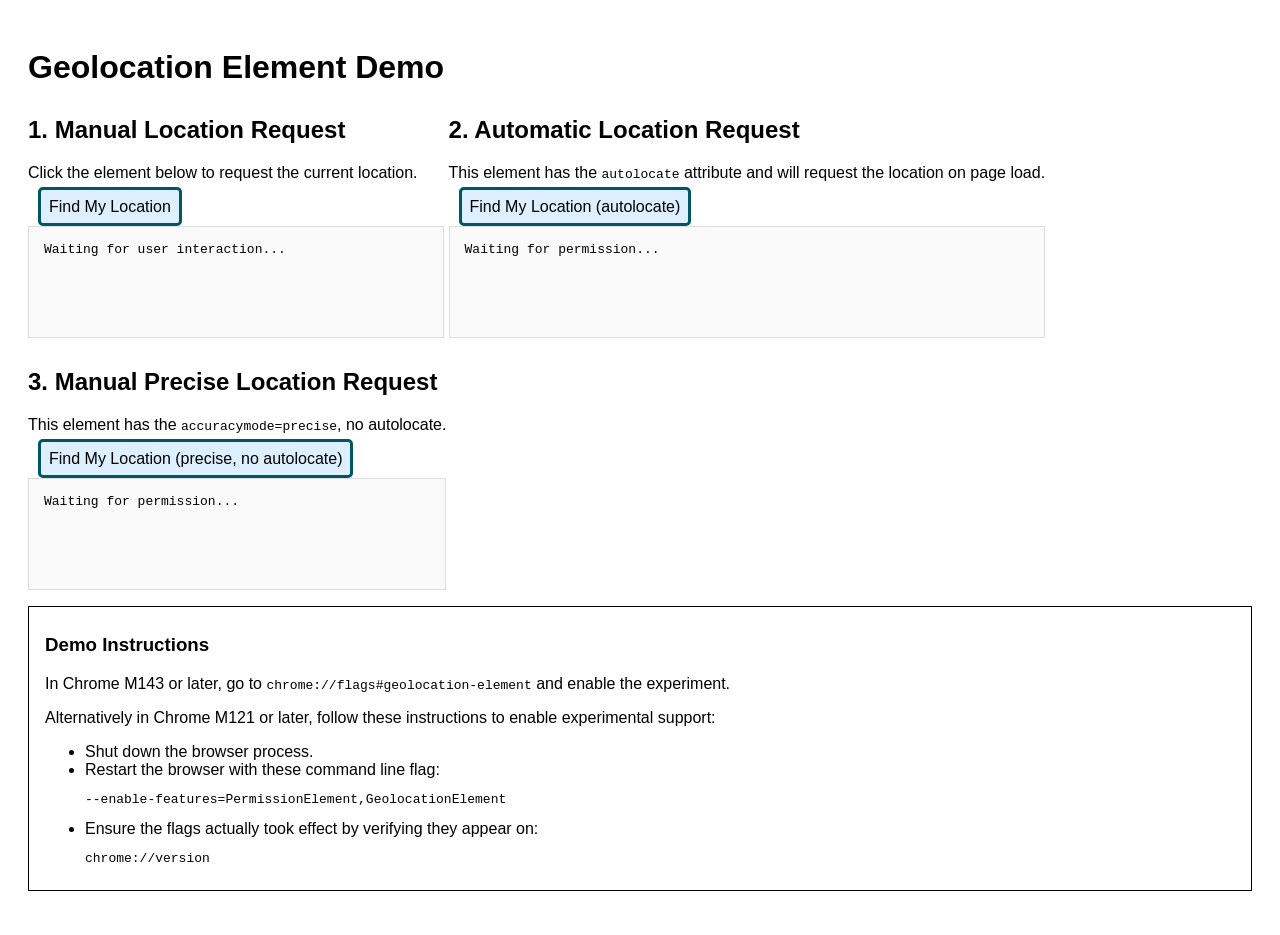
<file: geo2.html>
<!DOCTYPE html>
<html>
  <head>
    <meta charset="utf-8" />
    <meta name="viewport" content="width=device-width, initial-scale=0.8" />
    <title>Geolocation Elements (Separate Outputs)</title>
    <style>
      body { font-family: sans-serif; padding: 20px; }
      geolocation { 
        position: relative;
        background: #def0ff;
        border: solid #005763;
        border-radius: 5px;
        width: 400px;
        padding: 0.5em;
        margin: 10px 10px;
        z-index: 99999;
      }
      geolocation:hover { background-color: #e0e0e0; }
      h2 { margin-top: 30px; }
      .output {
        font-family: monospace;
        border: 1px solid #ddd;
        padding: 15px;
        margin-top: 10px;
        background-color: #fafafa;
        min-height: 80px;
        white-space: pre-wrap;
      }
      .demo-instructions {
        padding: .5rem 1rem;
        text-align: left;
        border: solid 1px;
        max-width: 80rem;
        align-self: center;
        margin: 1rem auto;
      }
      .permission-element-box {
        display: inline-block;
      }
    </style>
  </head>
  <body>
    <div class="before"></div>
    <div class="content">
      <span class="permission-element-box">
        <h1>Geolocation Element Demo</h1>
        <h2>1. Manual Location Request</h2>
        <p>Click the element below to request the current location.</p>
        <geolocation id="geo-manual" tabindex="0">
          Find My Location
        </geolocation>
        <div id="manual-output" class="output">Waiting for user interaction...</div>
      </span>
      <span class="permission-element-box">
        <h2>2. Automatic Location Request</h2>
        <p>
          This element has the <code>autolocate</code> attribute and will
          request the location on page load.
        </p>
        <geolocation id="geo-auto" autolocate tabindex="0">
          Find My Location (autolocate)
        </geolocation>
        <div id="auto-output" class="output">Waiting for permission...</div>
      </span>
      <span class="permission-element-box">
        <h2>3. Manual Precise Location Request</h2>
        <p>
          This element has the <code>accuracymode=precise</code>, no autolocate.
        </p>
        <geolocation id="geo-manual-precise" accuracymode="precise" tabindex="0">
          Find My Location (precise, no autolocate)
        </geolocation>
        <div id="manual-output-precise" class="output">Waiting for permission...</div>
      </span>
      <div class="demo-instructions">
        <h3>Demo Instructions</h3>
        <p>In Chrome M143 or later, go to <code>chrome://flags#geolocation-element</code> and enable the experiment.</p>
        <p>Alternatively in Chrome M121 or later, follow these instructions to enable experimental support:</p>
        <ul>
          <li>Shut down the browser process.</li>
          <li>
            Restart the browser with these command line flag:
            <pre>--enable-features=PermissionElement,GeolocationElement</pre>
          </li>
          <li>
            Ensure the flags actually took effect by verifying they appear on:
            <pre>chrome://version</pre>
          </li>
        </ul>
      </div>
    </div>

    <script>
      // Get references to the DOM elements
      const manualGeoElement = document.getElementById('geo-manual');
      const manualPreciseGeoElement = document.getElementById('geo-manual-precise');
      const autoGeoElement = document.getElementById('geo-auto');
      const manualOutputDiv = document.getElementById('manual-output');
      const autoOutputDiv = document.getElementById('auto-output');
      const manualPreciseOutputDiv = document.getElementById('manual-output-precise');

      /**
       * A helper function to create a formatted log string from a location event.
       * @param {Event} event - The 'onlocation' event object.
       * @returns {string} A formatted HTML string.
       */
      function createLogEntry(event) {
        const timestamp = new Date().toLocaleTimeString();
        let logEntry = `<strong>[${timestamp}]</strong>\n`;

        if (event.target.error) {
          logEntry += `  Error: ${event.target.error.message} (Code: ${event.target.error.code})\n`;
        } else if (event.target.position) {
          const coords = event.target.position.coords;
          logEntry += `  Latitude:  ${coords.latitude}\n`;
          logEntry += `  Longitude: ${coords.longitude}\n`;
          logEntry += `  Accuracy:  ${coords.accuracy} meters\n`;
        } else {
          logEntry += "  Event fired but no position or error data was found.\n";
        }
        return logEntry;
      }

      setTimeout(() => {
        // Assign a specific handler for the manual element
        manualGeoElement.onlocation = function(event) {
          manualOutputDiv.innerHTML = createLogEntry(event);
        };
    
        // Assign a specific handler for the automatic element
        autoGeoElement.onlocation = function(event) {
          autoOutputDiv.innerHTML = createLogEntry(event);
        };
        
        manualPreciseGeoElement.onlocation = function(event) {
          manualPreciseOutputDiv.innerHTML = createLogEntry(event);
        };
      }, "13000");
    </script>
  </body>
</html>
</file>
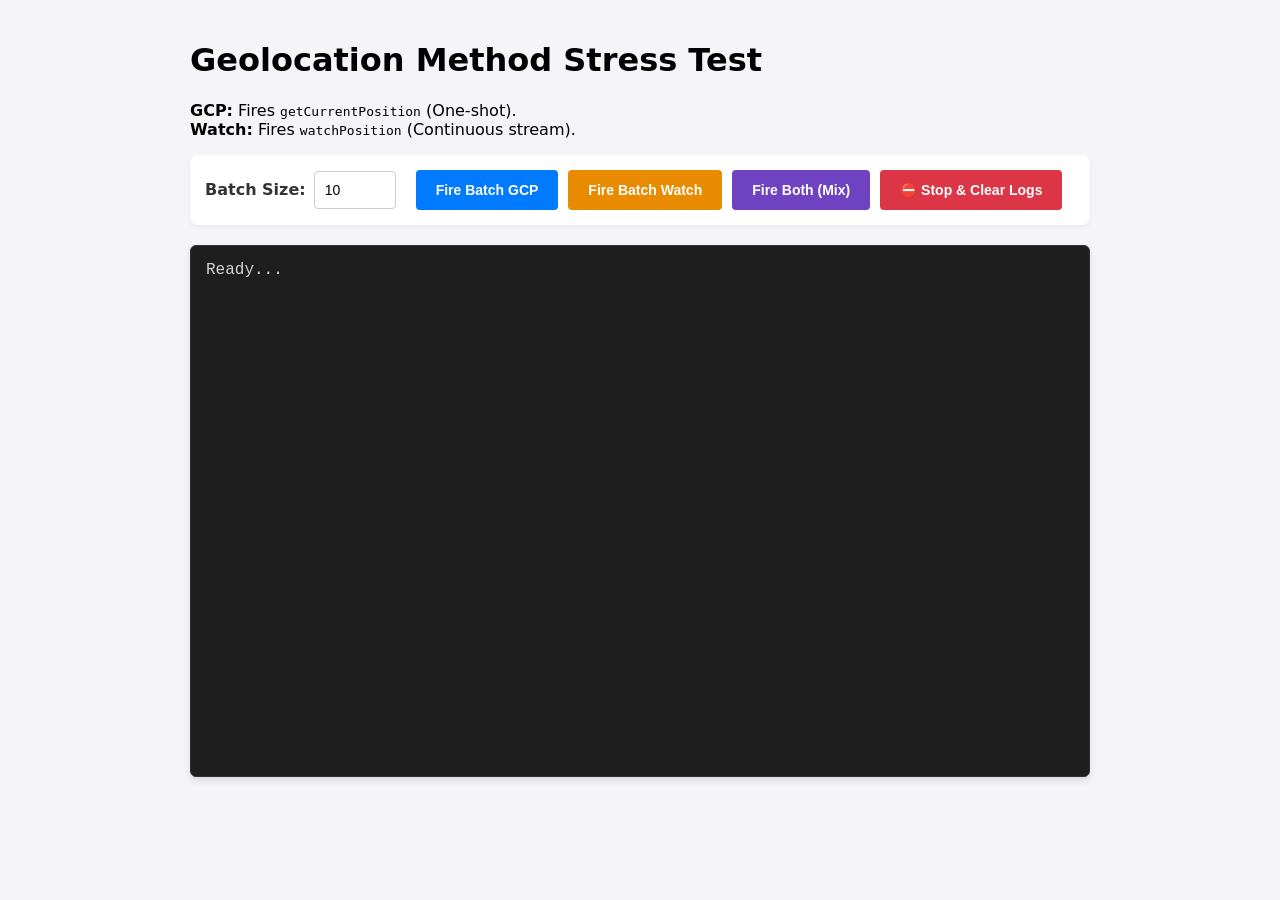
<file: geo3.html>
<!DOCTYPE html>
<html lang="en">
<head>
    <meta charset="UTF-8">
    <meta name="viewport" content="width=device-width, initial-scale=1.0">
    <title>Geolocation Concurrency: GCP vs Watch</title>
    <style>
        body {
            font-family: system-ui, -apple-system, sans-serif;
            padding: 20px;
            max-width: 900px;
            margin: 0 auto;
            background-color: #f4f4f9;
        }
        .controls {
            display: flex;
            gap: 10px;
            flex-wrap: wrap;
            margin-bottom: 20px;
            align-items: center;
            background: #fff;
            padding: 15px;
            border-radius: 8px;
            box-shadow: 0 2px 4px rgba(0,0,0,0.05);
        }
        .input-group {
            display: flex;
            align-items: center;
            margin-right: 10px;
        }
        .input-group label {
            font-weight: 600;
            margin-right: 8px;
            color: #333;
        }
        input[type="number"] {
            padding: 10px;
            border: 1px solid #ccc;
            border-radius: 4px;
            width: 60px;
            font-size: 14px;
        }
        button {
            padding: 12px 20px;
            font-size: 14px;
            cursor: pointer;
            border: none;
            border-radius: 4px;
            color: white;
            font-weight: 600;
            transition: background 0.2s;
        }
        .btn-gcp { background-color: #007bff; } /* Blue */
        .btn-gcp:hover { background-color: #0056b3; }
        
        .btn-watch { background-color: #e88b00; } /* Orange */
        .btn-watch:hover { background-color: #cc7a00; }

        .btn-mix { background-color: #6f42c1; } /* Purple */
        .btn-mix:hover { background-color: #553098; }

        .btn-stop { background-color: #dc3545; } /* Red */
        .btn-stop:hover { background-color: #a71d2a; }

        #console-container {
            background-color: #1e1e1e;
            color: #d4d4d4;
            padding: 15px;
            border-radius: 6px;
            height: 500px;
            overflow-y: auto;
            font-family: 'Courier New', Courier, monospace;
            box-shadow: 0 4px 6px rgba(0,0,0,0.1);
            border: 1px solid #333;
        }
        .log-entry {
            margin-bottom: 4px;
            border-bottom: 1px solid #333;
            padding-bottom: 4px;
            font-size: 13px;
            line-height: 1.4;
        }
        .info { color: #569cd6; } 
        .success { color: #6a9955; } 
        .watch-update { color: #dcdcaa; } /* Yellowish */
        .error { color: #f44747; } 
        .timestamp { color: #888; margin-right: 8px; user-select: none; }
        .badge {
            display: inline-block;
            padding: 2px 6px;
            border-radius: 3px;
            font-size: 11px;
            margin-right: 5px;
            color: #1e1e1e;
            font-weight: bold;
        }
        .badge-gcp { background-color: #6a9955; }
        .badge-watch { background-color: #e88b00; }
    </style>
</head>
<body>

    <h1>Geolocation Method Stress Test</h1>
    <p>
        <strong>GCP:</strong> Fires <code>getCurrentPosition</code> (One-shot).<br>
        <strong>Watch:</strong> Fires <code>watchPosition</code> (Continuous stream).
    </p>
    
    <div class="controls">
        <div class="input-group">
            <label for="batch-size">Batch Size:</label>
            <input type="number" id="batch-size" value="10" min="1" max="100">
        </div>

        <button class="btn-gcp" onclick="startTest('GCP')">Fire Batch GCP</button>
        <button class="btn-watch" onclick="startTest('WATCH')">Fire Batch Watch</button>
        <button class="btn-mix" onclick="startTest('MIX')">Fire Both (Mix)</button>
        <button class="btn-stop" onclick="stopAndClear()">⛔ Stop & Clear Logs</button>
    </div>

    <div id="console-container">
        <div>Ready...</div>
    </div>

    <script>
        const logContainer = document.getElementById('console-container');
        let activeWatchIds = []; // Track active watchers to clear them later

        const geoOptions = {
            enableHighAccuracy: true,
            timeout: 10000,
            maximumAge: 0
        };

        function getBatchSize() {
            const val = document.getElementById('batch-size').value;
            // Default to 10 if empty or invalid
            return parseInt(val) > 0 ? parseInt(val) : 10;
        }

        function addLog(message, type = 'normal') {
            const entry = document.createElement('div');
            entry.className = `log-entry ${type}`;
            const now = new Date();
            const timeString = now.toLocaleTimeString() + '.' + String(now.getMilliseconds()).padStart(3, '0');
            entry.innerHTML = `<span class="timestamp">[${timeString}]</span> ${message}`;
            logContainer.appendChild(entry);
            logContainer.scrollTop = logContainer.scrollHeight;
        }

        function stopAndClear() {
            // 1. Clear all active watchers
            if (activeWatchIds.length > 0) {
                activeWatchIds.forEach(id => navigator.geolocation.clearWatch(id));
                addLog(`⛔ Stopped ${activeWatchIds.length} active watchers.`, "info");
                activeWatchIds = [];
            }
            // 2. Clear visual logs
            logContainer.innerHTML = '';
            addLog("Logs cleared. Ready for next test.", "info");
        }

        function startTest(mode) {
            // Optional cleanup
            if (activeWatchIds.length > 0 && (mode === 'WATCH' || mode === 'MIX')) {
                addLog(`⚠️ Clearing ${activeWatchIds.length} previous watchers before starting...`, "error");
                activeWatchIds.forEach(id => navigator.geolocation.clearWatch(id));
                activeWatchIds = [];
            }

            const count = getBatchSize();
            addLog(`🚀 Starting Test: <strong>${mode}</strong> with Batch Size: <strong>${count}</strong>`, "info");

            if (mode === 'WATCH' || mode === 'MIX') {
                fireBatchWatch(count);
            }
            if (mode === 'GCP' || mode === 'MIX') {
                fireBatchGCP(count);
            }
        }

        function fireBatchGCP(count) {
            addLog(`--> Firing ${count} getCurrentPosition (GCP) requests...`, "info");
            for (let i = 1; i <= count; i++) {
                const reqId = i;
                const start = Date.now();
                
                navigator.geolocation.getCurrentPosition(
                    (pos) => {
                        const dur = Date.now() - start;
                        const coords = `${pos.coords.latitude.toFixed(5)},${pos.coords.longitude.toFixed(5)}`;
                        addLog(`<span class="badge badge-gcp">GCP #${reqId}</span> Success (${dur}ms): ${coords}`, "success");
                    },
                    (err) => {
                        const dur = Date.now() - start;
                        addLog(`<span class="badge badge-gcp">GCP #${reqId}</span> Failed (${dur}ms): ${err.message}`, "error");
                    },
                    geoOptions
                );
            }
        }

        function fireBatchWatch(count) {
            addLog(`--> Firing ${count} watchPosition (WATCH) requests...`, "info");
            for (let i = 1; i <= count; i++) {
                const reqId = i;
                
                const watchId = navigator.geolocation.watchPosition(
                    (pos) => {
                        const coords = `${pos.coords.latitude.toFixed(5)},${pos.coords.longitude.toFixed(5)}`;
                        const acc = Math.round(pos.coords.accuracy);
                        addLog(`<span class="badge badge-watch">WATCH #${reqId}</span> Update [ID:${watchId}]: ${coords} (Acc:${acc}m)`, "watch-update");
                    },
                    (err) => {
                        addLog(`<span class="badge badge-watch">WATCH #${reqId}</span> Error [ID:${watchId}]: ${err.message}`, "error");
                    },
                    geoOptions
                );
                
                activeWatchIds.push(watchId);
            }
            addLog(`--> Registered ${activeWatchIds.length} watchers`, "info");
        }
    </script>
</body>
</html>
</file>
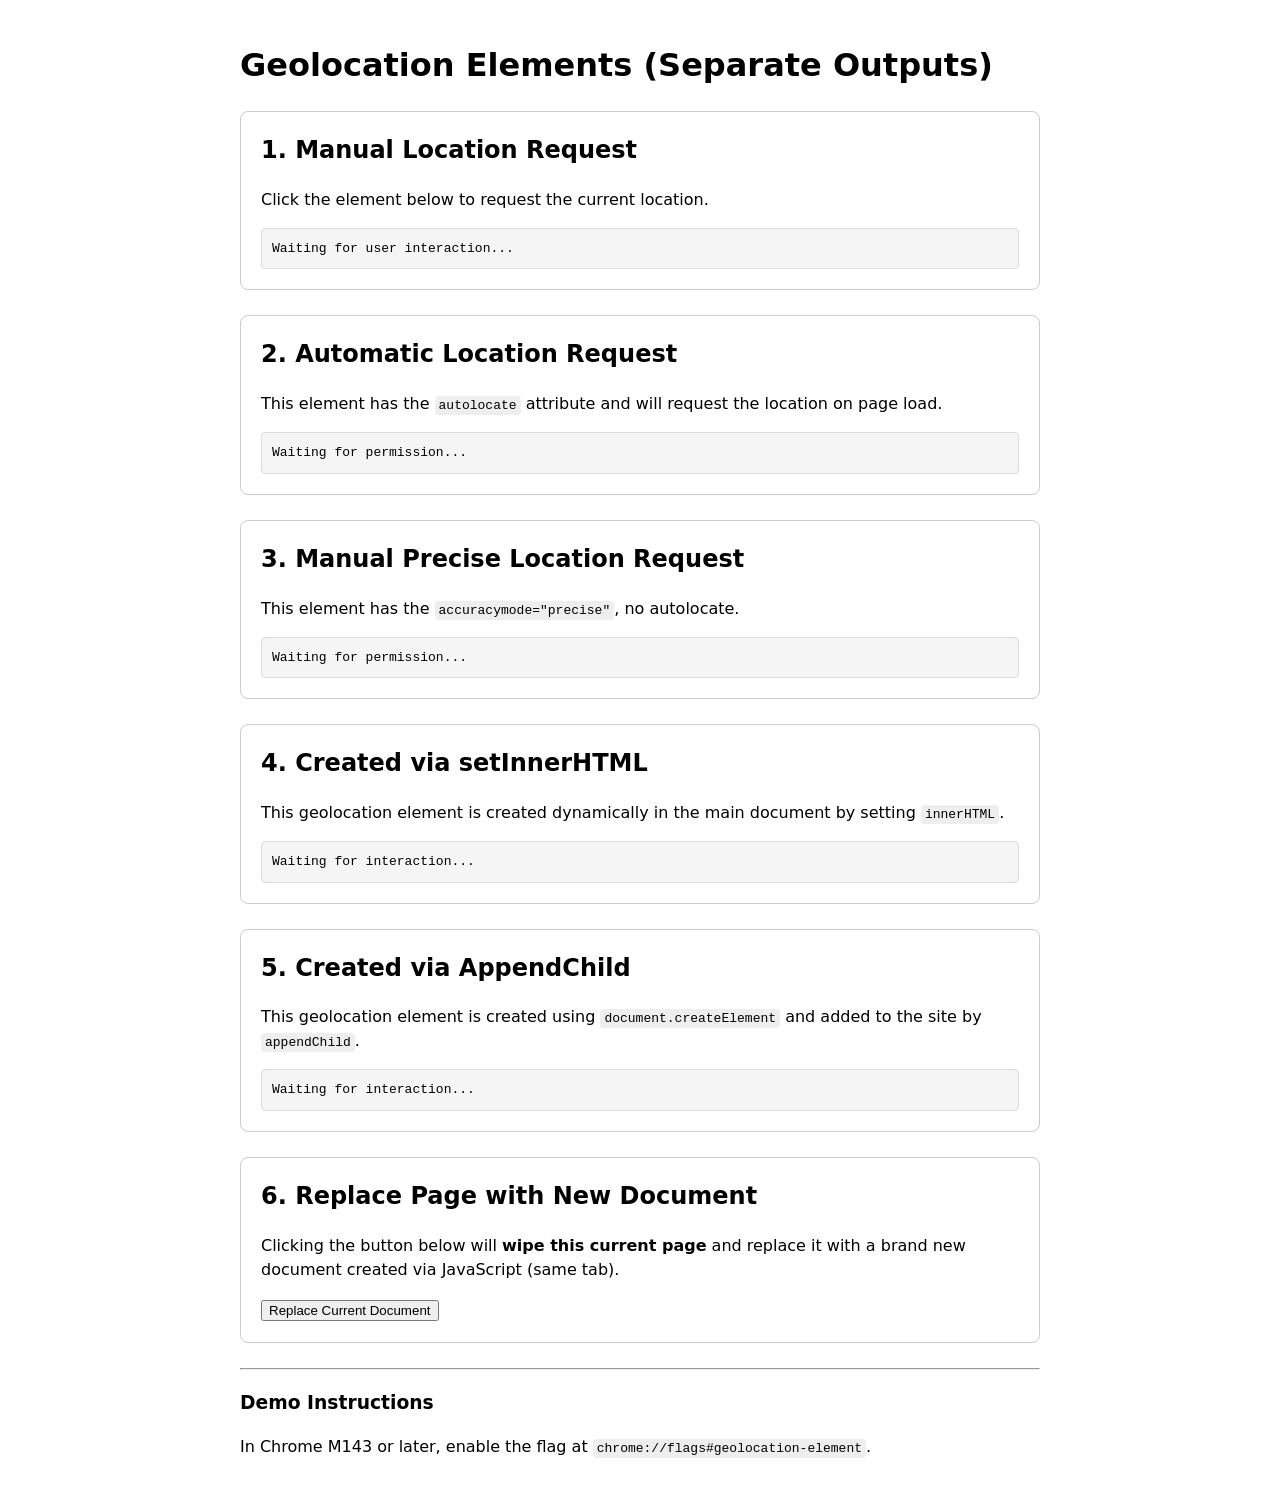
<file: geo4.html>
<!DOCTYPE html>
<html lang="en">
<head>
    <meta charset="UTF-8">
    <meta name="viewport" content="width=device-width, initial-scale=1.0">
    <title>Geolocation Elements (Separate Outputs)</title>
    <style>
        body {
            font-family: system-ui, -apple-system, sans-serif;
            max-width: 800px;
            margin: 0 auto;
            padding: 20px;
            line-height: 1.5;
        }
        section {
            border: 1px solid #ccc;
            padding: 20px;
            margin-bottom: 25px;
            border-radius: 8px;
        }
        h2 { margin-top: 0; }
        .output {
            margin-top: 10px;
            padding: 10px;
            background-color: #f5f5f5;
            border: 1px solid #ddd;
            border-radius: 4px;
            font-family: monospace;
        }
        code {
            background-color: #eee;
            padding: 2px 4px;
            border-radius: 4px;
        }
    </style>
</head>
<body>

    <h1>Geolocation Elements (Separate Outputs)</h1>

    <section>
        <h2>1. Manual Location Request</h2>
        <p>Click the element below to request the current location.</p>
        <geolocation id="geo1"></geolocation>
        <div id="output1" class="output">Waiting for user interaction...</div>
    </section>

    <section>
        <h2>2. Automatic Location Request</h2>
        <p>This element has the <code>autolocate</code> attribute and will request the location on page load.</p>
        <geolocation id="geo2" autolocate></geolocation>
        <div id="output2" class="output">Waiting for permission...</div>
    </section>

    <section>
        <h2>3. Manual Precise Location Request</h2>
        <p>This element has the <code>accuracymode="precise"</code>, no autolocate.</p>
        <geolocation id="geo3" accuracymode="precise"></geolocation>
        <div id="output3" class="output">Waiting for permission...</div>
    </section>

    <section>
        <h2>4. Created via setInnerHTML</h2>
        <p>This geolocation element is created dynamically in the main document by setting <code>innerHTML</code>.</p>
        <div id="container4"></div>
        <div id="output4" class="output">Waiting for interaction...</div>
    </section>

    <section>
        <h2>5. Created via AppendChild</h2>
        <p>This geolocation element is created using <code>document.createElement</code> and added to the site by <code>appendChild</code>.</p>
        <div id="container5"></div>
        <div id="output5" class="output">Waiting for interaction...</div>
    </section>

    <section>
        <h2>6. Replace Page with New Document</h2>
        <p>Clicking the button below will <strong>wipe this current page</strong> and replace it with a brand new document created via JavaScript (same tab).</p>
        <button id="replaceBtn">Replace Current Document</button>
    </section>

    <hr>

    <h3>Demo Instructions</h3>
    <p>In Chrome M143 or later, enable the flag at <code>chrome://flags#geolocation-element</code>.</p>

    <script>
        // --- Helper Function for Logging ---
        function attachLogger(geoElement, outputId) {
            const outputDiv = document.getElementById(outputId);
            // Assuming standard events or similar behavior for the experimental element
            if(geoElement) {
                geoElement.addEventListener('click', () => {
                     outputDiv.textContent = "Requesting location...";
                });
                // Note: Actual event names for the experimental <geolocation> element 
                // might vary (e.g., 'geolocationchange', 'resolve').
            }
        }

        // --- 1, 2, 3 are static in HTML, just attaching loggers ---
        attachLogger(document.getElementById('geo1'), 'output1');
        attachLogger(document.getElementById('geo2'), 'output2');
        attachLogger(document.getElementById('geo3'), 'output3');

        // --- 4. Logic for setInnerHTML ---
        const container4 = document.getElementById('container4');
        container4.innerHTML = '<geolocation id="geo4"></geolocation>';
        attachLogger(document.getElementById('geo4'), 'output4');

        // --- 5. Logic for AppendChild (NEW ADDITION) ---
        const container5 = document.getElementById('container5');
        const geo5 = document.createElement('geolocation');
        geo5.id = 'geo5';
        container5.appendChild(geo5);
        attachLogger(geo5, 'output5');

        // --- 6. Logic for Replace Page ---
        document.getElementById('replaceBtn').addEventListener('click', () => {
            const newContent = `
                <!DOCTYPE html>
                <html>
                <head><title>Replaced Document</title></head>
                <body>
                    <h1>Document Replaced</h1>
                    <p>This is a fresh document.</p>
                    <geolocation></geolocation>
                </body>
                </html>
            `;
            document.open();
            document.write(newContent);
            document.close();
        });
    </script>

</body>
</html>
</file>
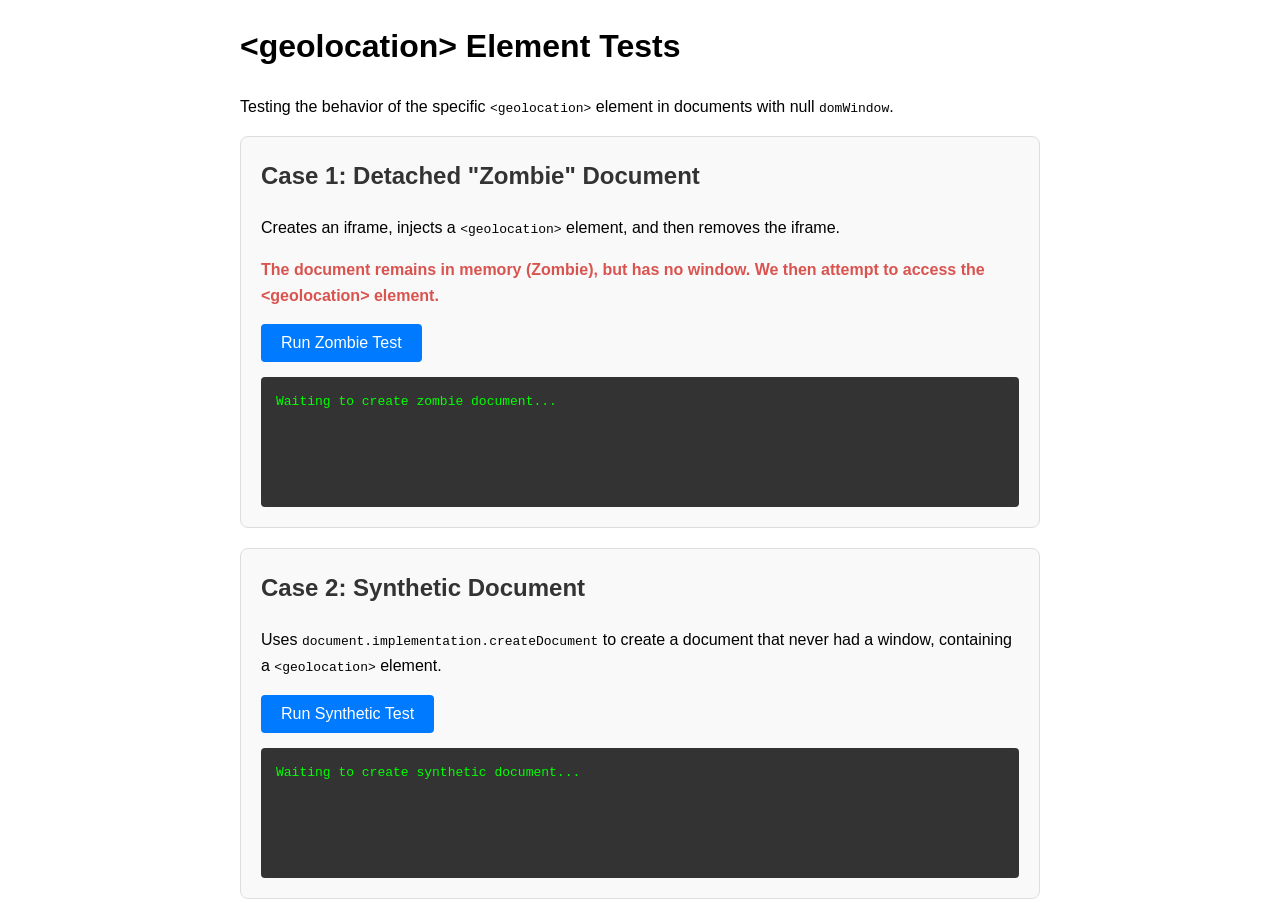
<file: geo5.html>
<!DOCTYPE html>
<html lang="en">
<head>
    <meta charset="UTF-8">
    <meta name="viewport" content="width=device-width, initial-scale=1.0">
    <title>Geolocation Element & Null Window Test</title>
    <style>
        body {
            font-family: -apple-system, BlinkMacSystemFont, "Segoe UI", Roboto, Helvetica, Arial, sans-serif;
            max-width: 800px;
            margin: 20px auto;
            padding: 0 20px;
            line-height: 1.6;
        }
        .case-container {
            border: 1px solid #ddd;
            border-radius: 8px;
            padding: 20px;
            margin-bottom: 20px;
            background-color: #f9f9f9;
        }
        h2 { margin-top: 0; color: #333; }
        button {
            padding: 10px 20px;
            background-color: #007bff;
            color: white;
            border: none;
            border-radius: 4px;
            cursor: pointer;
            font-size: 16px;
            margin-right: 10px;
        }
        button:hover { background-color: #0056b3; }
        .log {
            background-color: #333;
            color: #0f0;
            padding: 15px;
            border-radius: 4px;
            margin-top: 15px;
            white-space: pre-wrap;
            font-family: monospace;
            min-height: 100px;
        }
        .warning {
            color: #d9534f;
            font-weight: bold;
        }
    </style>
</head>
<body>

    <h1>&lt;geolocation&gt; Element Tests</h1>
    <p>Testing the behavior of the specific <code>&lt;geolocation&gt;</code> element in documents with null <code>domWindow</code>.</p>

    <div class="case-container">
        <h2>Case 1: Detached "Zombie" Document</h2>
        <p>
            Creates an iframe, injects a <code>&lt;geolocation&gt;</code> element, and then removes the iframe.
        </p>
        <p class="warning">
            The document remains in memory (Zombie), but has no window. We then attempt to access the &lt;geolocation&gt; element.
        </p>
        <button id="btn-zombie">Run Zombie Test</button>
        <div id="log-zombie" class="log">Waiting to create zombie document...</div>
    </div>

    <div class="case-container">
        <h2>Case 2: Synthetic Document</h2>
        <p>
            Uses <code>document.implementation.createDocument</code> to create a document that never had a window, containing a <code>&lt;geolocation&gt;</code> element.
        </p>
        <button id="btn-synthetic">Run Synthetic Test</button>
        <div id="log-synthetic" class="log">Waiting to create synthetic document...</div>
    </div>

    <script>
        // --- UTILITY: LOGGER ---
        function log(elementId, message) {
            const el = document.getElementById(elementId);
            const time = new Date().toLocaleTimeString();
            el.textContent += `[${time}] ${message}\n`;
        }

        function clearLog(elementId) {
            document.getElementById(elementId).textContent = "";
        }

        // --- CASE 1: ZOMBIE DOCUMENT TEST ---
        document.getElementById('btn-zombie').addEventListener('click', () => {
            clearLog('log-zombie');
            log('log-zombie', 'Initializing Zombie test...');

            try {
                // 1. Create the browsing context (iframe)
                const parentIframe = document.createElement('iframe');
                parentIframe.style.display = 'none';
                document.body.appendChild(parentIframe);
                
                // 2. Keep reference to the document
                const zombieDoc = parentIframe.contentDocument;
                log('log-zombie', '1. Created temporary iframe.');

                // 3. Create and append the <geolocation> element
                const geoTag = zombieDoc.createElement('geolocation');
                geoTag.id = "target-geo-tag";
                // Add some attributes in case your engine checks them on insertion
                geoTag.setAttribute('mode', 'auto'); 
                zombieDoc.body.appendChild(geoTag);
                
                log('log-zombie', '2. Injected <geolocation> element into iframe.');

                // 4. Detach (Shutdown)
                parentIframe.remove();
                log('log-zombie', '3. REMOVED parent iframe (Document is now detached).');

                // 5. Verify Null Window
                if (zombieDoc.defaultView === null) {
                    log('log-zombie', '   [Status] zombieDoc.defaultView is NULL.');
                }

                // 6. Access the element in the dead document
                const lingeringEl = zombieDoc.getElementById('target-geo-tag');
                if (lingeringEl) {
                    log('log-zombie', '4. Accessing <geolocation> element in detached doc...');
                    
                    // Modify attribute to trigger C++ attributeChanged callbacks
                    lingeringEl.setAttribute('status', 'active');
                    log('log-zombie', '5. Modified attribute on <geolocation> (Did not crash).');
                }
            } catch (e) {
                log('log-zombie', `ERROR: ${e.message}`);
                console.error(e);
            }
        });

        // --- CASE 2: SYNTHETIC DOCUMENT TEST ---
        document.getElementById('btn-synthetic').addEventListener('click', () => {
            clearLog('log-synthetic');
            log('log-synthetic', 'Initializing Synthetic test...');

            try {
                // 1. Create Synthetic Document (No Window)
                const syntheticDoc = document.implementation.createDocument(
                    "http://www.w3.org/1999/xhtml", 
                    "html", 
                    null
                );

                if (syntheticDoc.defaultView === null) {
                    log('log-synthetic', '1. [Status] syntheticDoc.defaultView is NULL.');
                }

                // 2. Build Structure
                const body = syntheticDoc.createElement("body");
                syntheticDoc.documentElement.appendChild(body);

                // 3. Create the <geolocation> element
                const geoTag = syntheticDoc.createElement('geolocation');
                geoTag.setAttribute('id', 'syn-geo');
                body.appendChild(geoTag);

                log('log-synthetic', '2. Injected <geolocation> element into synthetic doc.');

                // 4. Manipulate the element
                // This tests if your element's logic handles being in a windowless doc
                log('log-synthetic', '3. Modifying <geolocation> attributes...');
                geoTag.setAttribute('test-attr', 'value');
                
                log('log-synthetic', '4. Success: Attribute set on synthetic <geolocation>.');

            } catch (e) {
                log('log-synthetic', `ERROR: ${e.message}`);
                console.error(e);
            }
        });
    </script>
</body>
</html>
</file>
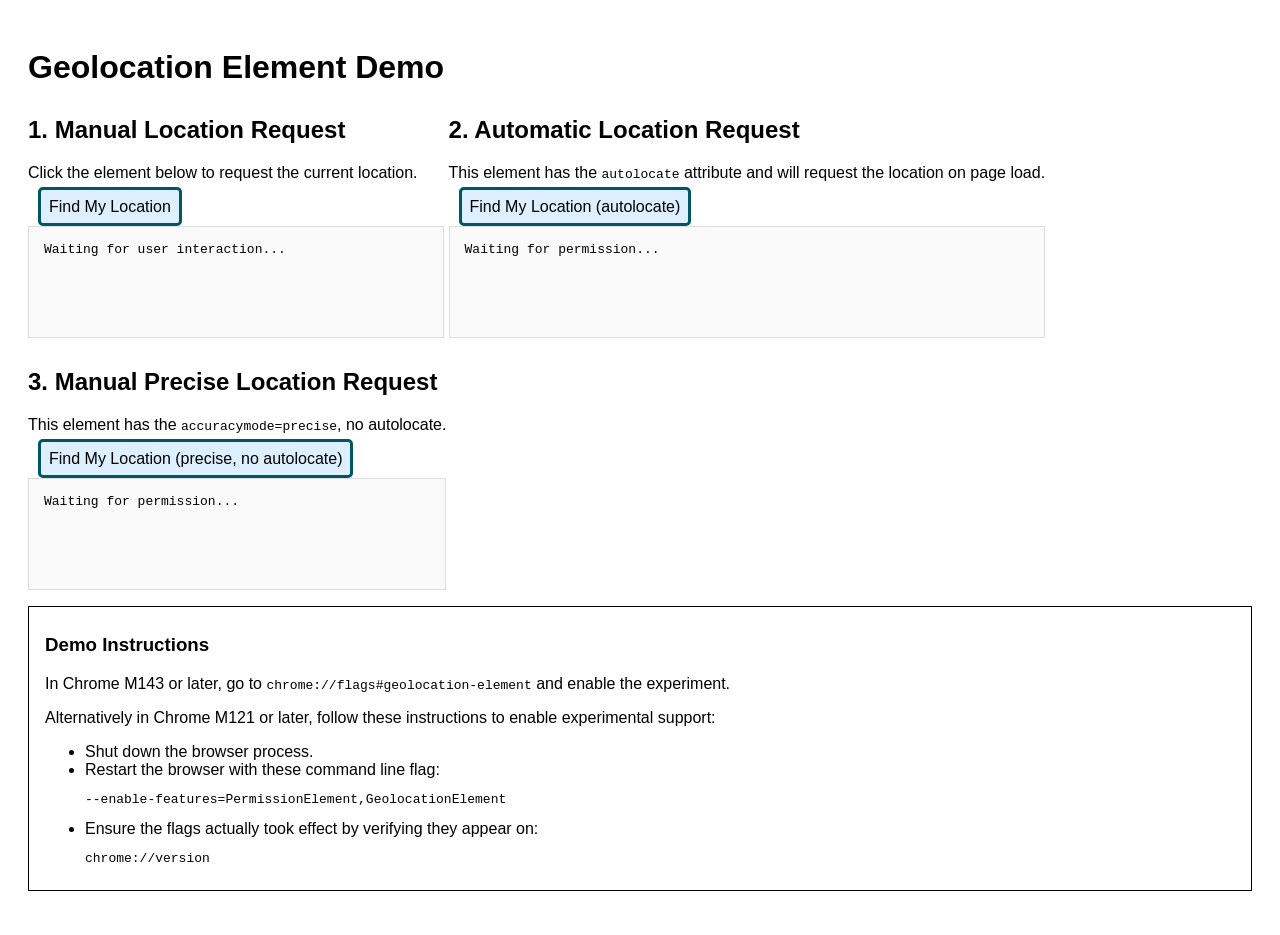
<file: geolocation_element.html>
<!DOCTYPE html>
<html>
  <head>
    <meta charset="utf-8" />
    <meta name="viewport" content="width=device-width, initial-scale=0.8" />
    <title>Geolocation Elements (Separate Outputs)</title>
    <style>
      body { font-family: sans-serif; padding: 20px; }
      geolocation { 
        position: relative;
        background: #def0ff;
        border: solid #005763;
        border-radius: 5px;
        width: 400px;
        padding: 0.5em;
        margin: 10px 10px;
        z-index: 99999;
      }
      geolocation:hover { background-color: #e0e0e0; }
      h2 { margin-top: 30px; }
      .output {
        font-family: monospace;
        border: 1px solid #ddd;
        padding: 15px;
        margin-top: 10px;
        background-color: #fafafa;
        min-height: 80px;
        white-space: pre-wrap;
      }
      .demo-instructions {
        padding: .5rem 1rem;
        text-align: left;
        border: solid 1px;
        max-width: 80rem;
        align-self: center;
        margin: 1rem auto;
      }
      .permission-element-box {
        display: inline-block;
      }
    </style>
  </head>
  <body>
    <div class="before"></div>
    <div class="content">
      <span class="permission-element-box">
        <h1>Geolocation Element Demo</h1>
        <h2>1. Manual Location Request</h2>
        <p>Click the element below to request the current location.</p>
        <geolocation id="geo-manual" tabindex="0">
          Find My Location
        </geolocation>
        <div id="manual-output" class="output">Waiting for user interaction...</div>
      </span>
      <span class="permission-element-box">
        <h2>2. Automatic Location Request</h2>
        <p>
          This element has the <code>autolocate</code> attribute and will
          request the location on page load.
        </p>
        <geolocation id="geo-auto" autolocate tabindex="0">
          Find My Location (autolocate)
        </geolocation>
        <div id="auto-output" class="output">Waiting for permission...</div>
      </span>
      <span class="permission-element-box">
        <h2>3. Manual Precise Location Request</h2>
        <p>
          This element has the <code>accuracymode=precise</code>, no autolocate.
        </p>
        <geolocation id="geo-manual-precise" accuracymode="precise" tabindex="0">
          Find My Location (precise, no autolocate)
        </geolocation>
        <div id="manual-output-precise" class="output">Waiting for permission...</div>
      </span>
      <div class="demo-instructions">
        <h3>Demo Instructions</h3>
        <p>In Chrome M143 or later, go to <code>chrome://flags#geolocation-element</code> and enable the experiment.</p>
        <p>Alternatively in Chrome M121 or later, follow these instructions to enable experimental support:</p>
        <ul>
          <li>Shut down the browser process.</li>
          <li>
            Restart the browser with these command line flag:
            <pre>--enable-features=PermissionElement,GeolocationElement</pre>
          </li>
          <li>
            Ensure the flags actually took effect by verifying they appear on:
            <pre>chrome://version</pre>
          </li>
        </ul>
      </div>
    </div>

    <script>
      // Get references to the DOM elements
      const manualGeoElement = document.getElementById('geo-manual');
      const manualPreciseGeoElement = document.getElementById('geo-manual-precise');
      const autoGeoElement = document.getElementById('geo-auto');
      const manualOutputDiv = document.getElementById('manual-output');
      const autoOutputDiv = document.getElementById('auto-output');
      const manualPreciseOutputDiv = document.getElementById('manual-output-precise');

      /**
       * A helper function to create a formatted log string from a location event.
       * @param {Event} event - The 'onlocation' event object.
       * @returns {string} A formatted HTML string.
       */
      function createLogEntry(event) {
        const timestamp = new Date().toLocaleTimeString();
        let logEntry = `<strong>[${timestamp}]</strong>\n`;

        if (event.target.error) {
          logEntry += `  Error: ${event.target.error.message} (Code: ${event.target.error.code})\n`;
        } else if (event.target.position) {
          const coords = event.target.position.coords;
          logEntry += `  Latitude:  ${coords.latitude}\n`;
          logEntry += `  Longitude: ${coords.longitude}\n`;
          logEntry += `  Accuracy:  ${coords.accuracy} meters\n`;
        } else {
          logEntry += "  Event fired but no position or error data was found.\n";
        }
        return logEntry;
      }

      // Assign a specific handler for the manual element
      manualGeoElement.onlocation = function(event) {
        manualOutputDiv.innerHTML = createLogEntry(event);
      };

      // Assign a specific handler for the automatic element
      autoGeoElement.onlocation = function(event) {
        autoOutputDiv.innerHTML = createLogEntry(event);
      };
      
      manualPreciseGeoElement.onlocation = function(event) {
        manualPreciseOutputDiv.innerHTML = createLogEntry(event);
      };
    </script>
  </body>
</html>
</file>
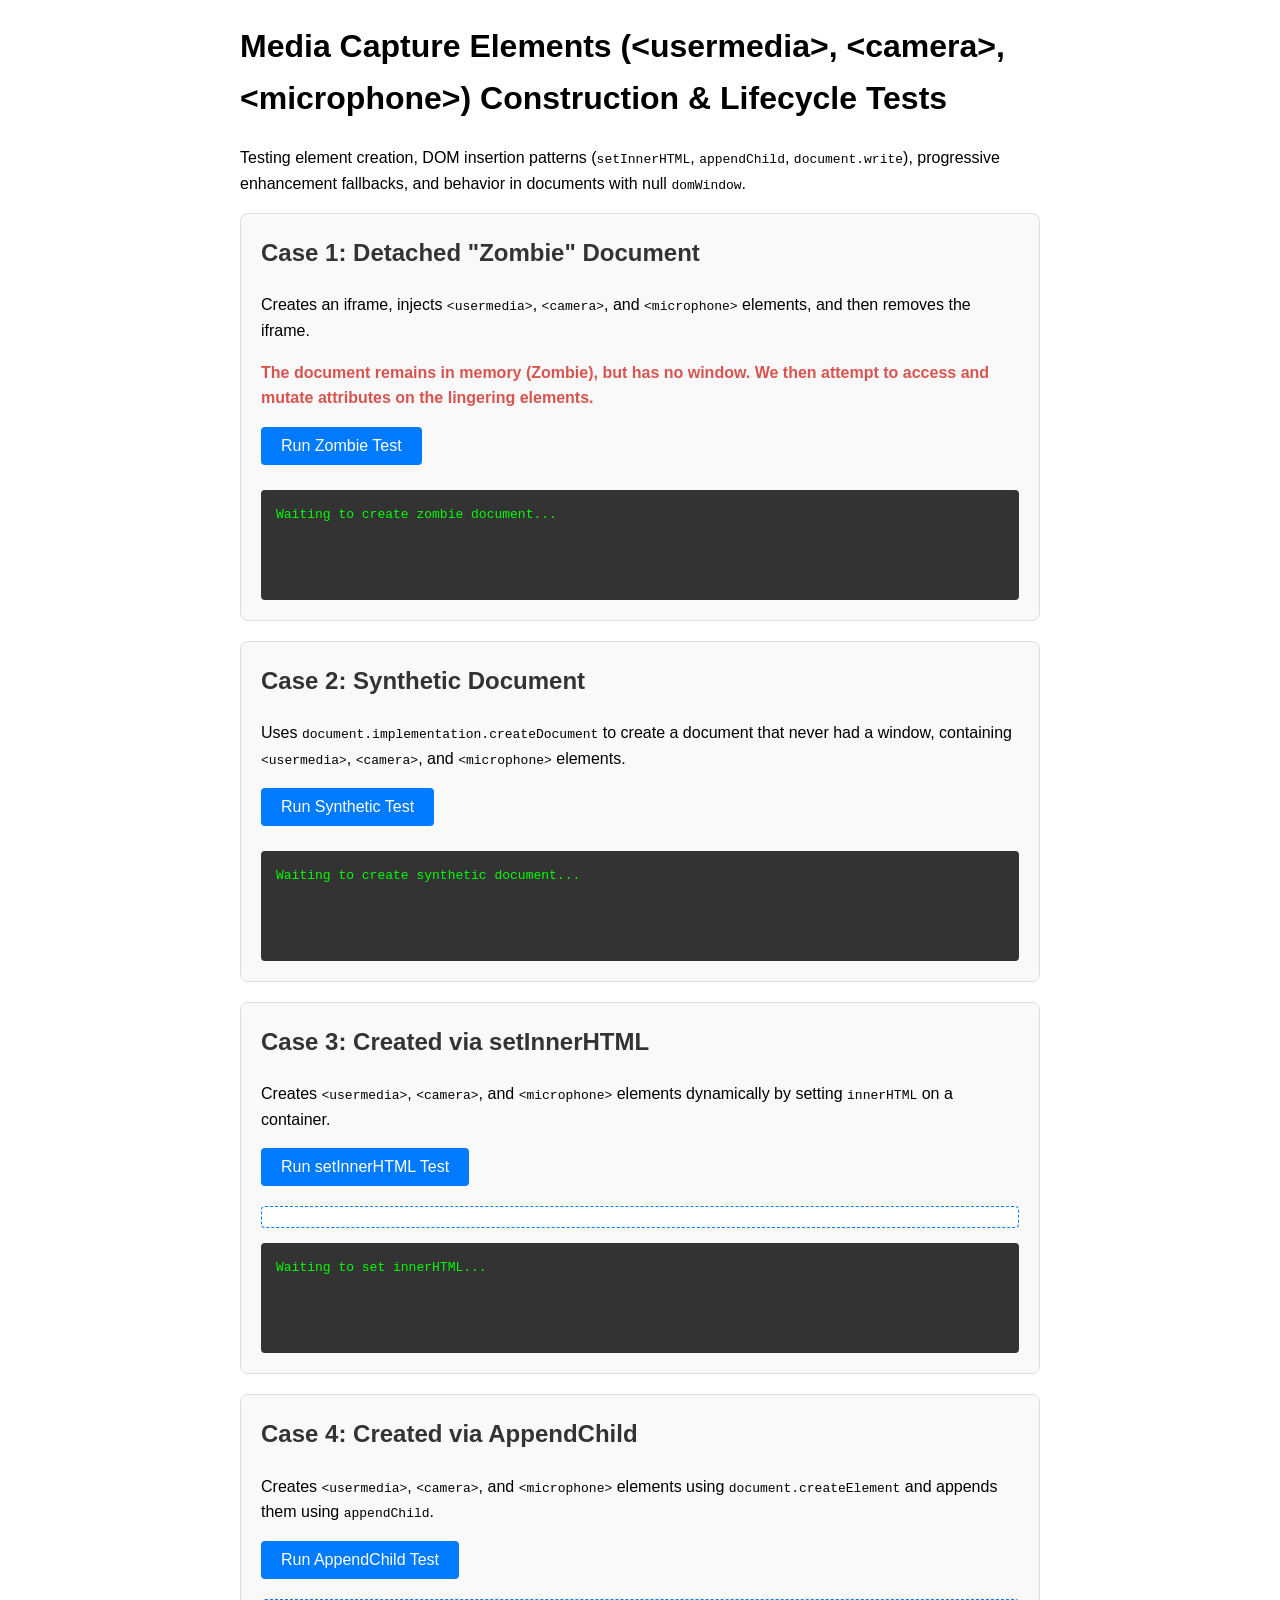
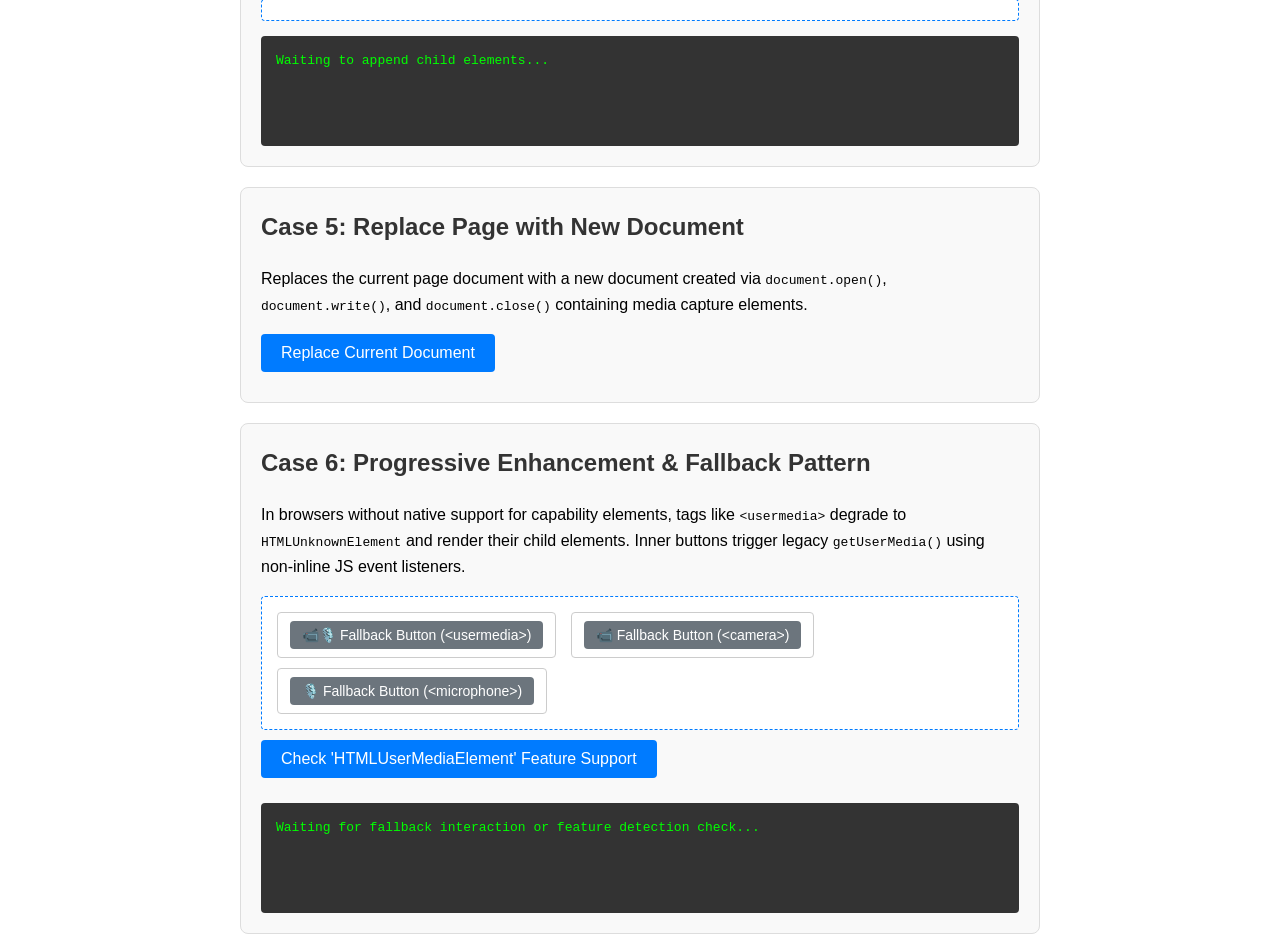
<file: usermedia_ctor.html>
<!DOCTYPE html>
<html lang="en">
<head>
    <meta charset="UTF-8">
    <meta name="viewport" content="width=device-width, initial-scale=1.0">
    <title>UserMedia, Camera & Microphone Element Lifecycle & Null Window Tests</title>
    <style>
        body {
            font-family: -apple-system, BlinkMacSystemFont, "Segoe UI", Roboto, Helvetica, Arial, sans-serif;
            max-width: 800px;
            margin: 20px auto;
            padding: 0 20px;
            line-height: 1.6;
        }
        .case-container {
            border: 1px solid #ddd;
            border-radius: 8px;
            padding: 20px;
            margin-bottom: 20px;
            background-color: #f9f9f9;
        }
        h2 { margin-top: 0; color: #333; }
        button {
            padding: 10px 20px;
            background-color: #007bff;
            color: white;
            border: none;
            border-radius: 4px;
            cursor: pointer;
            font-size: 16px;
            margin-right: 10px;
            margin-bottom: 10px;
        }
        button:hover { background-color: #0056b3; }
        .log {
            background-color: #333;
            color: #0f0;
            padding: 15px;
            border-radius: 4px;
            margin-top: 15px;
            white-space: pre-wrap;
            font-family: monospace;
            min-height: 80px;
        }
        .warning {
            color: #d9534f;
            font-weight: bold;
        }
        .element-box {
            margin: 10px 0;
            padding: 10px;
            border: 1px dashed #007bff;
            border-radius: 4px;
            background: #fff;
        }
        usermedia, camera, microphone {
            display: inline-block;
            padding: 8px 12px;
            border: 1px solid #ccc;
            border-radius: 4px;
            background-color: #fff;
            color: currentColor;
            cursor: pointer;
            user-select: none;
            font-weight: bold;
            margin: 5px;
        }
        .fallback-btn {
            font-size: 14px;
            padding: 6px 12px;
            margin: 0;
            background-color: #6c757d;
        }
        .fallback-btn:hover {
            background-color: #5a6268;
        }
    </style>
</head>
<body>

    <h1>Media Capture Elements (&lt;usermedia&gt;, &lt;camera&gt;, &lt;microphone&gt;) Construction & Lifecycle Tests</h1>
    <p>Testing element creation, DOM insertion patterns (<code>setInnerHTML</code>, <code>appendChild</code>, <code>document.write</code>), progressive enhancement fallbacks, and behavior in documents with null <code>domWindow</code>.</p>

    <!-- Case 1: Detached "Zombie" Document -->
    <div class="case-container">
        <h2>Case 1: Detached "Zombie" Document</h2>
        <p>
            Creates an iframe, injects <code>&lt;usermedia&gt;</code>, <code>&lt;camera&gt;</code>, and <code>&lt;microphone&gt;</code> elements, and then removes the iframe.
        </p>
        <p class="warning">
            The document remains in memory (Zombie), but has no window. We then attempt to access and mutate attributes on the lingering elements.
        </p>
        <button id="btn-zombie">Run Zombie Test</button>
        <div id="log-zombie" class="log">Waiting to create zombie document...</div>
    </div>

    <!-- Case 2: Synthetic Document -->
    <div class="case-container">
        <h2>Case 2: Synthetic Document</h2>
        <p>
            Uses <code>document.implementation.createDocument</code> to create a document that never had a window, containing <code>&lt;usermedia&gt;</code>, <code>&lt;camera&gt;</code>, and <code>&lt;microphone&gt;</code> elements.
        </p>
        <button id="btn-synthetic">Run Synthetic Test</button>
        <div id="log-synthetic" class="log">Waiting to create synthetic document...</div>
    </div>

    <!-- Case 3: Created via setInnerHTML -->
    <div class="case-container">
        <h2>Case 3: Created via setInnerHTML</h2>
        <p>
            Creates <code>&lt;usermedia&gt;</code>, <code>&lt;camera&gt;</code>, and <code>&lt;microphone&gt;</code> elements dynamically by setting <code>innerHTML</code> on a container.
        </p>
        <button id="btn-innerhtml">Run setInnerHTML Test</button>
        <div id="container-innerhtml" class="element-box"></div>
        <div id="log-innerhtml" class="log">Waiting to set innerHTML...</div>
    </div>

    <!-- Case 4: Created via AppendChild -->
    <div class="case-container">
        <h2>Case 4: Created via AppendChild</h2>
        <p>
            Creates <code>&lt;usermedia&gt;</code>, <code>&lt;camera&gt;</code>, and <code>&lt;microphone&gt;</code> elements using <code>document.createElement</code> and appends them using <code>appendChild</code>.
        </p>
        <button id="btn-appendchild">Run AppendChild Test</button>
        <div id="container-appendchild" class="element-box"></div>
        <div id="log-appendchild" class="log">Waiting to append child elements...</div>
    </div>

    <!-- Case 5: Replace Page with New Document -->
    <div class="case-container">
        <h2>Case 5: Replace Page with New Document</h2>
        <p>
            Replaces the current page document with a new document created via <code>document.open()</code>, <code>document.write()</code>, and <code>document.close()</code> containing media capture elements.
        </p>
        <button id="btn-replace">Replace Current Document</button>
    </div>

    <!-- Case 6: Progressive Enhancement & Fallback Pattern -->
    <div class="case-container">
        <h2>Case 6: Progressive Enhancement &amp; Fallback Pattern</h2>
        <p>
            In browsers without native support for capability elements, tags like <code>&lt;usermedia&gt;</code> degrade to <code>HTMLUnknownElement</code> and render their child elements. Inner buttons trigger legacy <code>getUserMedia()</code> using non-inline JS event listeners.
        </p>
        <div id="container-fallback" class="element-box">
            <usermedia id="ctor-um-fallback">
                <button id="ctor-btn-um-fallback" class="fallback-btn">
                    📹🎙️ Fallback Button (&lt;usermedia&gt;)
                </button>
            </usermedia>
            <camera id="ctor-cam-fallback">
                <button id="ctor-btn-cam-fallback" class="fallback-btn">
                    📹 Fallback Button (&lt;camera&gt;)
                </button>
            </camera>
            <microphone id="ctor-mic-fallback">
                <button id="ctor-btn-mic-fallback" class="fallback-btn">
                    🎙️ Fallback Button (&lt;microphone&gt;)
                </button>
            </microphone>
        </div>
        <button id="btn-check-support">Check 'HTMLUserMediaElement' Feature Support</button>
        <div id="log-fallback" class="log">Waiting for fallback interaction or feature detection check...</div>
    </div>

    <script>
        // --- UTILITY: LOGGER ---
        function log(elementId, message) {
            const el = document.getElementById(elementId);
            const time = new Date().toLocaleTimeString();
            el.textContent += `[${time}] ${message}\n`;
        }

        function clearLog(elementId) {
            document.getElementById(elementId).textContent = "";
        }

        // --- CASE 1: ZOMBIE DOCUMENT TEST ---
        document.getElementById('btn-zombie').addEventListener('click', () => {
            clearLog('log-zombie');
            log('log-zombie', 'Initializing Zombie test for <usermedia>, <camera>, and <microphone>...');

            try {
                // 1. Create browsing context (iframe)
                const parentIframe = document.createElement('iframe');
                parentIframe.style.display = 'none';
                document.body.appendChild(parentIframe);
                
                // 2. Keep reference to document
                const zombieDoc = parentIframe.contentDocument;
                log('log-zombie', '1. Created temporary iframe.');

                // 3. Create and append media elements
                const mediaTag = zombieDoc.createElement('usermedia');
                mediaTag.id = "target-media-tag";
                mediaTag.setAttribute('mode', 'auto');
                zombieDoc.body.appendChild(mediaTag);

                const camTag = zombieDoc.createElement('camera');
                camTag.id = "target-cam-tag";
                zombieDoc.body.appendChild(camTag);

                const micTag = zombieDoc.createElement('microphone');
                micTag.id = "target-mic-tag";
                zombieDoc.body.appendChild(micTag);
                
                log('log-zombie', '2. Injected <usermedia>, <camera>, and <microphone> elements into iframe.');

                // 4. Detach iframe
                parentIframe.remove();
                log('log-zombie', '3. REMOVED parent iframe (Document is now detached).');

                // 5. Verify Null Window
                if (zombieDoc.defaultView === null) {
                    log('log-zombie', '   [Status] zombieDoc.defaultView is NULL.');
                }

                // 6. Access and modify elements in detached document
                ['target-media-tag', 'target-cam-tag', 'target-mic-tag'].forEach(id => {
                    const lingeringEl = zombieDoc.getElementById(id);
                    if (lingeringEl) {
                        log('log-zombie', `4. Accessing <${lingeringEl.tagName.toLowerCase()}> in detached doc...`);
                        lingeringEl.setAttribute('status', 'active');
                        log('log-zombie', `5. Modified attribute on <${lingeringEl.tagName.toLowerCase()}> (Did not crash).`);
                    }
                });
            } catch (e) {
                log('log-zombie', `ERROR: ${e.message}`);
                console.error(e);
            }
        });

        // --- CASE 2: SYNTHETIC DOCUMENT TEST ---
        document.getElementById('btn-synthetic').addEventListener('click', () => {
            clearLog('log-synthetic');
            log('log-synthetic', 'Initializing Synthetic test for <usermedia>, <camera>, and <microphone>...');

            try {
                // 1. Create Synthetic Document (No Window)
                const syntheticDoc = document.implementation.createDocument(
                    "http://www.w3.org/1999/xhtml", 
                    "html", 
                    null
                );

                if (syntheticDoc.defaultView === null) {
                    log('log-synthetic', '1. [Status] syntheticDoc.defaultView is NULL.');
                }

                // 2. Build Structure
                const body = syntheticDoc.createElement("body");
                syntheticDoc.documentElement.appendChild(body);

                // 3. Create elements
                const tags = ['usermedia', 'camera', 'microphone'];
                tags.forEach(tagName => {
                    const el = syntheticDoc.createElement(tagName);
                    el.setAttribute('id', `syn-${tagName}`);
                    body.appendChild(el);
                });

                log('log-synthetic', '2. Injected <usermedia>, <camera>, and <microphone> into synthetic doc.');

                // 4. Manipulate elements
                tags.forEach(tagName => {
                    const el = syntheticDoc.getElementById(`syn-${tagName}`);
                    if (el) {
                        log('log-synthetic', `3. Modifying <${tagName}> attributes...`);
                        el.setAttribute('test-attr', 'value');
                        log('log-synthetic', `4. Success: Attribute set on synthetic <${tagName}>.`);
                    }
                });

            } catch (e) {
                log('log-synthetic', `ERROR: ${e.message}`);
                console.error(e);
            }
        });

        // --- CASE 3: SETINNERHTML TEST ---
        document.getElementById('btn-innerhtml').addEventListener('click', () => {
            clearLog('log-innerhtml');
            log('log-innerhtml', 'Initializing setInnerHTML test...');

            try {
                const container = document.getElementById('container-innerhtml');
                container.innerHTML = `
                    <usermedia id="html-um">Usermedia Element</usermedia>
                    <camera id="html-cam">Camera Element</camera>
                    <microphone id="html-mic">Microphone Element</microphone>
                `;
                log('log-innerhtml', '1. Injected HTML strings for <usermedia>, <camera>, <microphone>.');

                const um = document.getElementById('html-um');
                const cam = document.getElementById('html-cam');
                const mic = document.getElementById('html-mic');

                log('log-innerhtml', `2. Verified DOM elements created: <${um.tagName.toLowerCase()}>, <${cam.tagName.toLowerCase()}>, <${mic.tagName.toLowerCase()}>.`);
                log('log-innerhtml', '3. Success: setInnerHTML test passed.');
            } catch (e) {
                log('log-innerhtml', `ERROR: ${e.message}`);
                console.error(e);
            }
        });

        // --- CASE 4: APPENDCHILD TEST ---
        document.getElementById('btn-appendchild').addEventListener('click', () => {
            clearLog('log-appendchild');
            log('log-appendchild', 'Initializing appendChild test...');

            try {
                const container = document.getElementById('container-appendchild');
                container.innerHTML = ''; // Clear previous

                ['usermedia', 'camera', 'microphone'].forEach(tagName => {
                    const el = document.createElement(tagName);
                    el.id = `app-${tagName}`;
                    el.textContent = `${tagName.charAt(0).toUpperCase() + tagName.slice(1)} Element`;
                    container.appendChild(el);
                    log('log-appendchild', `Appended <${tagName}> element via appendChild.`);
                });

                log('log-appendchild', 'Success: appendChild test passed.');
            } catch (e) {
                log('log-appendchild', `ERROR: ${e.message}`);
                console.error(e);
            }
        });

        // --- CASE 5: REPLACE PAGE TEST ---
        document.getElementById('btn-replace').addEventListener('click', () => {
            const newContent = `
                <!DOCTYPE html>
                <html lang="en">
                <head>
                    <title>Replaced Document - Media Elements</title>
                    <style>
                        body { font-family: sans-serif; padding: 20px; }
                        usermedia, camera, microphone {
                            display: inline-block;
                            padding: 8px 12px;
                            border: 1px solid #ccc;
                            border-radius: 4px;
                            margin: 5px;
                            font-weight: bold;
                        }
                    </style>
                </head>
                <body>
                    <h1>Document Replaced</h1>
                    <p>This is a fresh document written via document.write().</p>
                    <usermedia>Usermedia Element</usermedia>
                    <camera>Camera Element</camera>
                    <microphone>Microphone Element</microphone>
                </body>
                </html>
            `;
            document.open();
            document.write(newContent);
            document.close();
        });

        // --- CASE 6: FEATURE DETECTION & NON-INLINE FALLBACK SETUP ---
        const fallbackItems = [
            { elId: 'ctor-um-fallback', btnId: 'ctor-btn-um-fallback', name: '<usermedia>', constraints: { video: true, audio: true } },
            { elId: 'ctor-cam-fallback', btnId: 'ctor-btn-cam-fallback', name: '<camera>', constraints: { video: true } },
            { elId: 'ctor-mic-fallback', btnId: 'ctor-btn-mic-fallback', name: '<microphone>', constraints: { audio: true } }
        ];

        if ('HTMLUserMediaElement' in window) {
            fallbackItems.forEach(item => {
                const el = document.getElementById(item.elId);
                if (el) {
                    el.addEventListener('stream', () => {
                        log('log-fallback', `Native 'stream' event fired on ${item.name}`);
                    });
                    el.addEventListener('error', () => {
                        log('log-fallback', `Native 'error' event fired on ${item.name}: ${el.error?.name}`);
                    });
                }
            });
        } else {
            fallbackItems.forEach(item => {
                const btn = document.getElementById(item.btnId);
                if (btn) {
                    btn.addEventListener('click', () => {
                        log('log-fallback', `Fallback button click event listener fired inside ${item.name}: Requesting getUserMedia(${JSON.stringify(item.constraints)})`);
                        navigator.mediaDevices.getUserMedia(item.constraints)
                            .then(stream => {
                                log('log-fallback', `Fallback getUserMedia() SUCCESS for ${item.name}! Tracks acquired.`);
                            })
                            .catch(err => {
                                log('log-fallback', `Fallback getUserMedia() FAILED for ${item.name}: ${err.message}`);
                            });
                    });
                }
            });
        }

        document.getElementById('btn-check-support').addEventListener('click', () => {
            clearLog('log-fallback');
            log('log-fallback', 'Running feature detection check:');
            if ('HTMLUserMediaElement' in window) {
                log('log-fallback', 'Result: HTMLUserMediaElement IS supported in window! Event listeners attached to capability elements.');
            } else {
                log('log-fallback', 'Result: HTMLUserMediaElement is NOT supported. Non-inline click listeners attached to inner fallback buttons.');
            }
        });
    </script>
</body>
</html>
</file>
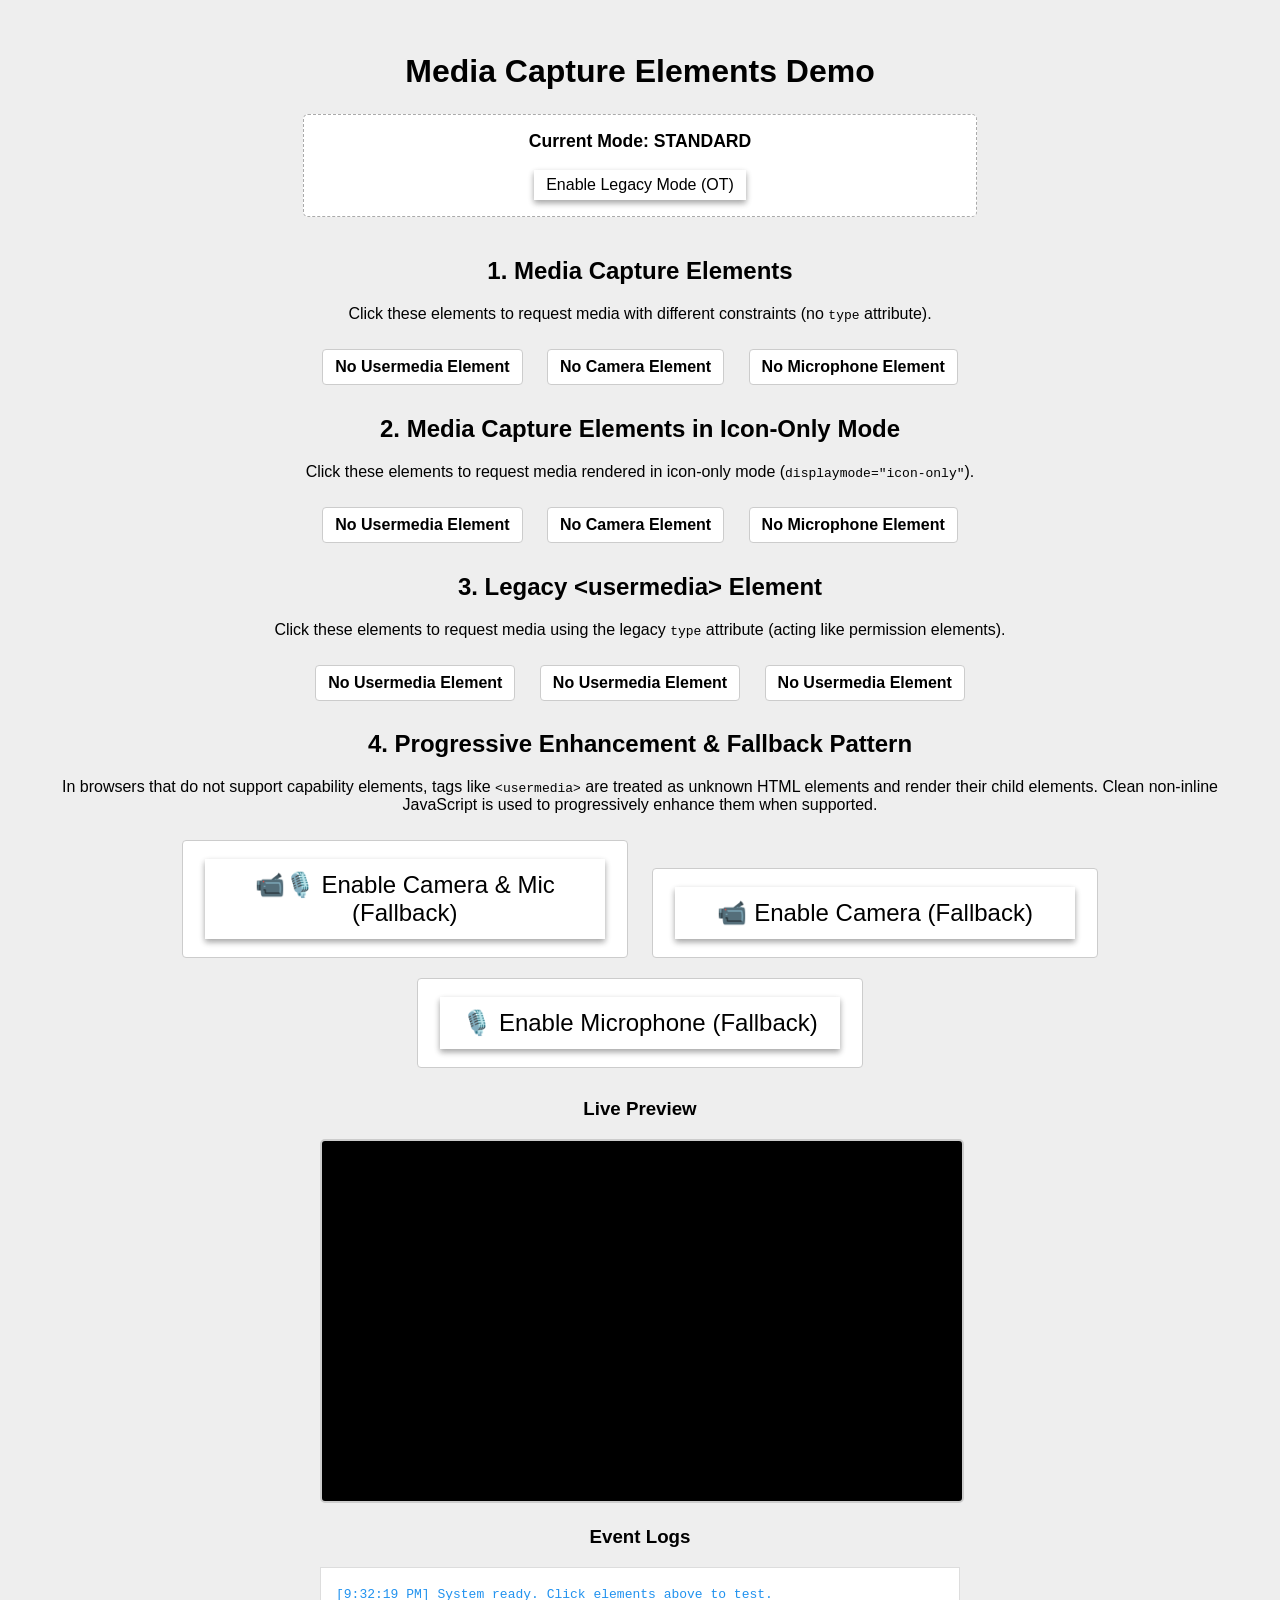
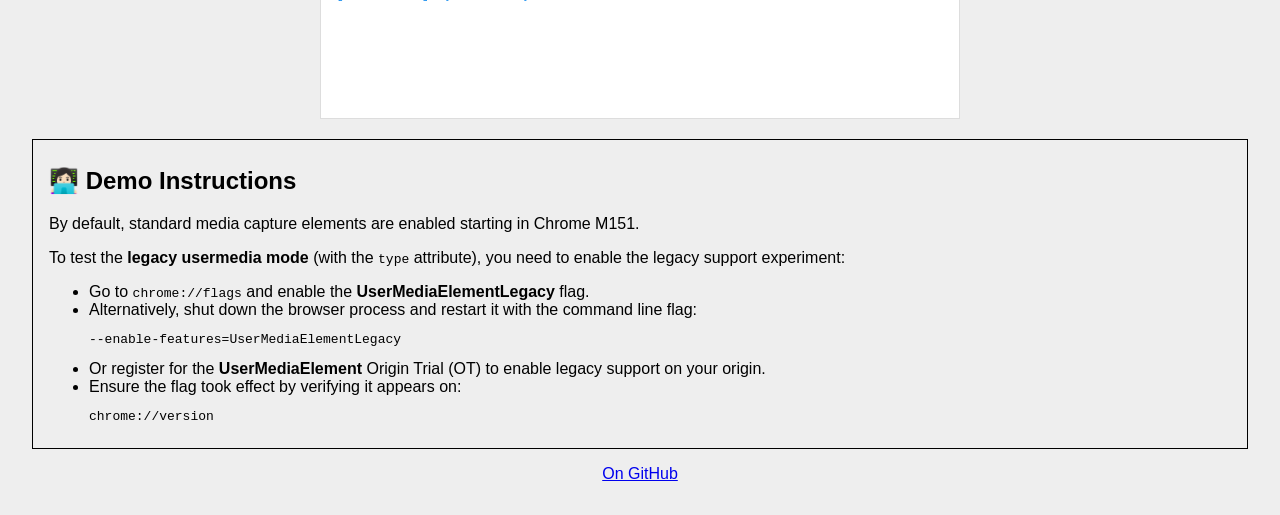
<file: usermedia_element.html>
<!DOCTYPE html>
<html lang="en">
  <head>
    <meta charset="utf-8" />
    <meta name="viewport" content="width=device-width, initial-scale=0.6" />
    <title>permission.site (media capture elements)</title>
    <link rel="shortcut icon" href="favicon.ico" />
    <link rel="apple-touch-icon" href="app-icon.png" />
    <link rel="stylesheet" href="style.css" />
    <script>
      (function() {
        const OT_TOKEN =
          "AoT9sxHnrXGn+/dX2yEn71K0yoQ4jjs/lE3cFwYpt0qpFC/ZCCTN1dw0Cf1w0SN4HcBqJaTiwZy+A19IouqxQwAAAABveyJvcmlnaW4iOiJodHRwczovL3R1bmduaDI4LmdpdGh1Yi5pbzo0NDMiLCJmZWF0dXJlIjoiVXNlck1lZGlhRWxlbWVudCIsImV4cGlyZSI6MTQ3OTExNDgxNiwiaXNTdWJkb21haW4iOnRydWV9";
        const isLegacy = sessionStorage.getItem("legacyModeActive") === "true";
        if (isLegacy) {
          const meta = document.createElement("meta");
          meta.setAttribute("http-equiv", "origin-trial");
          meta.setAttribute("content", OT_TOKEN);
          document.head.appendChild(meta);
        }
      })();
    </script>
  </head>
  <body>
    <div class="before"></div>
    <div class="content">
      <h1>Media Capture Elements Demo</h1>

      <div id="mode-toggle-wrapper" class="mode-toggle-box">
        <p>
          <strong>Current Mode:</strong>
          <span id="mode-indicator" style="font-weight: 800;">STANDARD</span>
        </p>
        <button id="toggle-ot-btn">Enable Legacy Mode (OT)</button>
      </div>
      
      <h2>1. Media Capture Elements</h2>
      <p>Click these elements to request media with different constraints (no <code>type</code> attribute).</p>
      <div>
        <span class="permission-element-box">
          <usermedia id="um-both" tabindex="0">No Usermedia Element</usermedia>
        </span>
        <span class="permission-element-box">
          <camera id="cam-element" tabindex="0">No Camera Element</camera>
        </span>
        <span class="permission-element-box">
          <microphone id="mic-element" tabindex="0">No Microphone Element</microphone>
        </span>
      </div>

      <h2>2. Media Capture Elements in Icon-Only Mode</h2>
      <p>Click these elements to request media rendered in icon-only mode (<code>displaymode="icon-only"</code>).</p>
      <div>
        <span class="permission-element-box">
          <usermedia id="um-both-icon-only" displaymode="icon-only" tabindex="0">No Usermedia Element</usermedia>
        </span>
        <span class="permission-element-box">
          <camera id="cam-icon-only" displaymode="icon-only" tabindex="0">No Camera Element</camera>
        </span>
        <span class="permission-element-box">
          <microphone id="mic-icon-only" displaymode="icon-only" tabindex="0">No Microphone Element</microphone>
        </span>
      </div>

      <h2>3. Legacy &lt;usermedia&gt; Element</h2>
      <p>Click these elements to request media using the legacy <code>type</code> attribute (acting like permission elements).</p>
      <div>
        <span class="permission-element-box">
          <usermedia id="um-legacy-audio" type="microphone" tabindex="0">No Usermedia Element</usermedia>
        </span>
        <span class="permission-element-box">
          <usermedia id="um-legacy-video" type="camera" tabindex="0">No Usermedia Element</usermedia>
        </span>
        <span class="permission-element-box">
          <usermedia id="um-legacy-both" type="camera microphone" tabindex="0">No Usermedia Element</usermedia>
        </span>
      </div>

      <h2>4. Progressive Enhancement &amp; Fallback Pattern</h2>
      <p>
        In browsers that do not support capability elements, tags like <code>&lt;usermedia&gt;</code> are treated as unknown HTML elements and render their child elements. Clean non-inline JavaScript is used to progressively enhance them when supported.
      </p>
      <div>
        <span class="permission-element-box">
          <usermedia id="um-fallback" tabindex="0">
            <button id="btn-um-fallback" class="fallback-btn">
              📹🎙️ Enable Camera &amp; Mic (Fallback)
            </button>
          </usermedia>
        </span>
        <span class="permission-element-box">
          <camera id="cam-fallback" tabindex="0">
            <button id="btn-cam-fallback" class="fallback-btn">
              📹 Enable Camera (Fallback)
            </button>
          </camera>
        </span>
        <span class="permission-element-box">
          <microphone id="mic-fallback" tabindex="0">
            <button id="btn-mic-fallback" class="fallback-btn">
              🎙️ Enable Microphone (Fallback)
            </button>
          </microphone>
        </span>
      </div>

      <div class="media-display-container">
        <h3>Live Preview</h3>
        <video id="video-feed" class="media-video-feed" autoplay muted playsinline></video>
        
        <div id="volume-meter-container" class="volume-meter-container">
          <span>Microphone Input Level:</span>
          <div class="volume-meter-bg">
            <div id="volume-meter-bar" class="volume-meter-bar"></div>
          </div>
        </div>

        <h3>Event Logs</h3>
        <div id="log-output" class="media-event-logger">Waiting for user interaction...</div>
      </div>
      
      <div class="demo-instructions">
        <h2>👩🏻‍💻 Demo Instructions</h2>
        <p>By default, standard media capture elements are enabled starting in Chrome M151.</p>
        <p>To test the <strong>legacy usermedia mode</strong> (with the <code>type</code> attribute), you need to enable the legacy support experiment:</p>
        <ul>
          <li>Go to <code>chrome://flags</code> and enable the <strong>UserMediaElementLegacy</strong> flag.</li>
          <li>Alternatively, shut down the browser process and restart it with the command line flag:
            <pre>--enable-features=UserMediaElementLegacy</pre>
          </li>
          <li>Or register for the <strong>UserMediaElement</strong> Origin Trial (OT) to enable legacy support on your origin.</li>
          <li>
            Ensure the flag took effect by verifying it appears on:
            <pre>chrome://version</pre>
          </li>
        </ul>
      </div>
    </div>
    <div class="after"></div>

    <div class="github-fork-ribbon-wrapper right">
      <div class="github-fork-ribbon">
        <a href="https://github.com/chromium/permission.site">On GitHub</a>
      </div>
    </div>

    <script src="./media_capture_element.js"></script>
  </body>
</html>
</file>
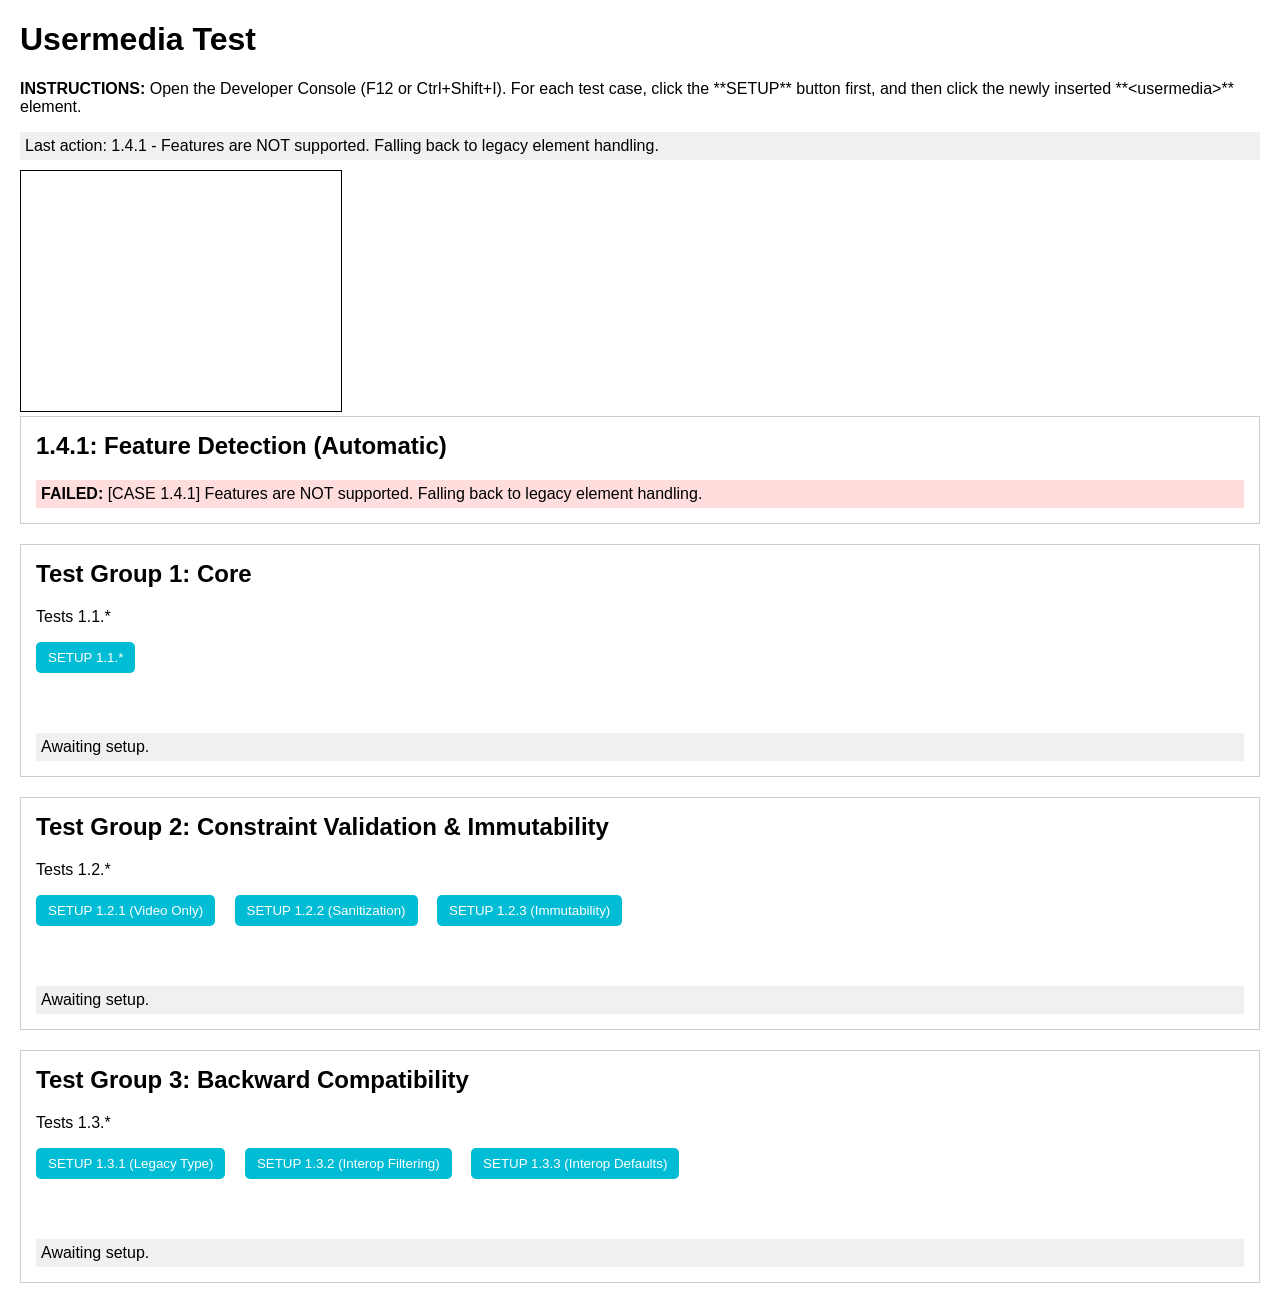
<file: usermedia_testing.html>
<!DOCTYPE html>
<html>
<head>
  <title>Usermedia Capability Element MVP Test Suite</title>
  <meta http-equiv="origin-trial" content="AoT9sxHnrXGn+/dX2yEn71K0yoQ4jjs/lE3cFwYpt0qpFC/ZCCTN1dw0Cf1w0SN4HcBqJaTiwZy+A19IouqxQwAAAABveyJvcmlnaW4iOiJodHRwczovL3R1bmduaDI4LmdpdGh1Yi5pbzo0NDMiLCJmZWF0dXJlIjoiVXNlck1lZGlhRWxlbWVudCIsImV4cGlyeSI6MTc4Mzk4NzIwMCwiaXNTdWJkb21haW4iOnRydWV9">
  <style>
    body { font-family: Arial, sans-serif; margin: 20px; }
    .test-case { border: 1px solid #ccc; padding: 15px; margin-bottom: 20px; }
    h2 { margin-top: 0; }
    button.setup-btn {
      padding: 8px 12px;
      background-color: #00bcd4;
      color: white;
      border: none;
      border-radius: 5px;
      cursor: pointer;
      margin-right: 15px;
    }
    usermedia {
      display: inline-block;
      padding: 10px 15px;
      background-color: #e0f7fa;
      border: 1px solid #00bcd4;
      border-radius: 5px;
      cursor: pointer;
      margin-right: 10px;
    }
    .video-display {
      width: 320px;
      height: 240px;
      border: 1px solid black;
      margin-top: 10px;
    }
    .status {
      margin-top: 10px;
      padding: 5px;
      background-color: #f0f0f0;
    }
    .container-wrapper {
      min-height: 50px;
      margin-bottom: 10px;
      display: flex;
      align-items: center;
    }
  </style>
</head>
<body>

  <h1>Usermedia Test </h1>
  <p><strong>INSTRUCTIONS:</strong> Open the Developer Console (F12 or Ctrl+Shift+I). For each test case, click the **SETUP** button first, and then click the newly inserted **&lt;usermedia&gt;** element.</p>
  
  <div id="general-log" class="status">General Status: Ready.</div>
  <video id="video-feed" class="video-display" autoplay muted></video>

  <!-- ============================================== -->
  <!-- Case 1.4.1: Feature Detection (Runs on load) -->
  <!-- ============================================== -->
  <div class="test-case" id="test-141">
    <h2>1.4.1: Feature Detection (Automatic)</h2>
    <div id="status-141" class="status"></div>
  </div>

  <!-- ============================================== -->
  <!-- Test Group 1: Core Flow & Immutability -->
  <!-- ============================================== -->
  <div class="test-case" id="test-group-1">
    <h2>Test Group 1: Core </h2>
    <p>Tests 1.1.*</p>
    <button class="setup-btn" onclick="runTest(1, 'core');">SETUP 1.1.*</button>
    <div class="container-wrapper" id="um-container-1"></div>
    <div id="status-1" class="status">Awaiting setup.</div>
  </div>

  <!-- ============================================== -->
  <!-- Test Group 2: Constraint Validation -->
  <!-- ============================================== -->
  <div class="test-case" id="test-group-2">
    <h2>Test Group 2: Constraint Validation & Immutability </h2>
    <p>Tests 1.2.*</p>
    <button class="setup-btn" onclick="runTest(2, 'basic-constraints');">SETUP 1.2.1 (Video Only)</button>
    <button class="setup-btn" onclick="runTest(2, 'sanitization');">SETUP 1.2.2 (Sanitization)</button>
    <button class="setup-btn" onclick="runTest(2, 'immutability');">SETUP 1.2.3 (Immutability)</button>
    <div class="container-wrapper" id="um-container-2"></div>
    <div id="status-2" class="status">Awaiting setup.</div>
  </div>

  <!-- ============================================== -->
  <!-- Test Group 3: Backward Compatibility -->
  <!-- ============================================== -->
  <div class="test-case" id="test-group-3">
    <h2>Test Group 3: Backward Compatibility </h2>
    <p>Tests 1.3.*</p>
    <button class="setup-btn" onclick="runTest(3, 'legacy');">SETUP 1.3.1 (Legacy Type)</button>
    <button class="setup-btn" onclick="runTest(3, 'filtering');">SETUP 1.3.2 (Interop Filtering)</button>
    <button class="setup-btn" onclick="runTest(3, 'defaults');">SETUP 1.3.3 (Interop Defaults)</button>
    <div class="container-wrapper" id="um-container-3"></div>
    <div id="status-3" class="status">Awaiting setup.</div>
  </div>

  <script>
    const videoFeed = document.getElementById('video-feed');
    let currentStream = null;

    function clearStream() {
      if (currentStream) {
        currentStream.getTracks().forEach(track => track.stop());
        videoFeed.srcObject = null;
        currentStream = null;
      }
    }

    function logResult(caseId, message, isError = false, containerId = 0) {
      // Determine the status element ID based on whether it's a grouped test or the single 1.4.1 test
      const statusElementId = caseId === '1.4.1' ? 'status-141' : `status-${containerId}`;
      const statusElement = document.getElementById(statusElementId);
      const formattedMessage = `[CASE ${caseId}] ${message}`;
      
      if (isError) {
        console.error(formattedMessage);
        if (statusElement) {
          statusElement.innerHTML = `<strong>FAILED:</strong> ${formattedMessage}`;
          statusElement.style.backgroundColor = '#ffdddd';
        }
      } else {
        console.log(formattedMessage);
        if (statusElement) {
          statusElement.innerHTML = `<strong>SUCCESS:</strong> ${formattedMessage}`;
          statusElement.style.backgroundColor = '#ddffdd';
        }
      }
      document.getElementById('general-log').innerText = `Last action: ${caseId} - ${message}`;
    }

    function verifyStream(stream, caseId, expectedVideo, expectedAudio, expectedVideoWidth = null) {
      const videoTracks = stream.getVideoTracks();
      const audioTracks = stream.getAudioTracks();
      const hasVideo = videoTracks.length > 0;
      const hasAudio = audioTracks.length > 0;
      let success = true;
      let details = `Video Tracks: ${videoTracks.length}, Audio Tracks: ${audioTracks.length}.`;
      
      const containerId = caseId.charAt(0); // For logResult

      if (hasVideo !== expectedVideo || hasAudio !== expectedAudio) {
        success = false;
        details += ` Expected: Video(${expectedVideo}), Audio(${expectedAudio}).`;
      }

      if (expectedVideoWidth !== null && hasVideo) {
        const settings = videoTracks[0].getSettings();
        const widthMatch = settings.width === expectedVideoWidth;
        details += ` Resolution: ${settings.width}x${settings.height}.`;
        if (!widthMatch) {
            success = false;
            details += ` Expected width: ${expectedVideoWidth}px.`;
        }
        console.assert(widthMatch, `Verification: Video width matches expected ${expectedVideoWidth}px.`);
      }

      if (success) {
        logResult(caseId, `Stream acquired successfully. ${details}`, false, containerId);
        videoFeed.srcObject = stream;
        currentStream = stream;
      } else {
        logResult(caseId, `Stream verification FAILED: ${details}`, true, containerId);
      }
    }

    // --- Dynamic Element Management ---

    function createUsermediaElement(id, text, typeAttribute = null) {
      const um = document.createElement('usermedia');
      um.id = id;
      um.innerText = text;
      if (typeAttribute) {
        um.setAttribute('type', typeAttribute);
      }
      return um;
    }

    function setupTestElement(containerId, testCaseId, setupType, umConfig = {}) {
      const container = document.getElementById(`um-container-${containerId}`);
      const statusElement = document.getElementById(`status-${containerId}`);
      
      clearStream();
      container.innerHTML = '';
      statusElement.style.backgroundColor = '#f0f0f0';
      statusElement.innerHTML = `Running Setup for Case ${testCaseId}... Click the element to run.`;

      const um = createUsermediaElement(`um-${testCaseId}`, `CLICK TO RUN ${testCaseId}`, umConfig.type);
      container.appendChild(um);

      // Apply setConstraints if provided
      if (umConfig.constraints) {
        um.setConstraints(umConfig.constraints);
        logResult(testCaseId, `Constraints applied: ${JSON.stringify(umConfig.constraints)}`, false, containerId);
      }

      // Set up the onstream handler
      um.onstream = function() {
        console.log(`[CASE ${testCaseId}] onstream event fired.`);
        if (this.error) {
          // Failure verification
          logResult('1.1.2', `Failure flow verified. Error Name: ${this.error.name}. Stream is null.`, false, containerId); // Use 1.1.2 explicitly for denial flow
          console.assert(this.stream === null, `Verification 1.1.2: stream attribute is null.`);
          console.assert(this.error instanceof DOMException, `Verification 1.1.2: error attribute is a DOMException.`);
        } else if (this.stream) {
          // Success verification relies on the specific test case
          handleSuccess(this.stream, testCaseId, um, containerId);
        }
      };

      // Specific setup for immutability (1.2.3)
      if (setupType === 'immutability') {
          // Must call setConstraints twice before click for this test
          um.setConstraints({ video: {}, audio: undefined });
          console.log('[CASE 1.2.3] First setConstraints called for video only (should be used).');
          um.setConstraints({ video: undefined, audio: {} });
          console.log('[CASE 1.2.3] Second setConstraints called for audio only (should be ignored).');
      }

      // Initial state reset for subsequent click test (1.1.3)
      if (setupType === 'core') {
          um.hasStream = false;
          um.addEventListener('click', function(e) {
              if (um.hasStream) {
                  e.preventDefault(); // Prevent default action on subsequent clicks
                  logResult('1.1.3', 'Subsequent click detected. No new permission prompt should appear.', false, containerId);
                  console.assert(true, 'Verification 1.1.3: Click is effectively ignored.');
              }
              // Note: The lack of a new permission prompt must be confirmed manually.
          });
      }
    }

    function handleSuccess(stream, caseId, element, containerId) {
      if (caseId === '1.1.1') {
        verifyStream(stream, caseId, true, true);
        element.hasStream = true; // Mark for 1.1.3 subsequent click test
        document.getElementById(`status-${containerId}`).innerHTML += '<br><strong>Ready for 1.1.3:</strong> Click the element again and confirm no prompt appears.';
      } else if (caseId === '1.2.1') {
        // Expected: Video only, width 1280 (audio: undefined)
        verifyStream(stream, caseId, true, false, 1280);
      } else if (caseId === '1.2.2') {
        // Expected: Both video and audio (retained primitive constraints)
        verifyStream(stream, caseId, true, true);
        logResult(caseId, 'Success. Complex constraints stripped, primitive constraints retained.', false, containerId);
      } else if (caseId === '1.2.3') {
        // Expected: Video only (First setConstraints call wins)
        verifyStream(stream, caseId, true, false);
        logResult(caseId, 'Success. Stream is Video-Only, confirming immutability.', false, containerId);
      } else if (caseId === '1.3.1') {
        // Expected: Video and Audio (Legacy mode default)
        verifyStream(stream, caseId, true, true);
        logResult(caseId, 'Success. Stream has both Video and Audio, confirming legacy behavior.', false, containerId);
      } else if (caseId === '1.3.2') {
        // Expected: Audio only (Video constraint filtered by type="microphone")
        verifyStream(stream, caseId, false, true);
        logResult(caseId, 'Success. Stream is Audio-Only, confirming video constraint filtering by type attribute.', false, containerId);
      } else if (caseId === '1.3.3') {
        // Expected: Video only (Audio defaulted to false)
        verifyStream(stream, caseId, true, false, 1280);
        logResult(caseId, 'Success. Stream is Video-Only, confirming audio defaulted to false.', false, containerId);
      }
    }
    
    // Main function to run tests dynamically
    function runTest(containerId, testType) {
      clearStream();

      if (testType === 'core') {
        // 1.1.1/1.1.2/1.1.3 
        setupTestElement(containerId, '1.1.1', 'core', { constraints: { video: {}, audio: {} } }); 
      } else if (testType === 'immutability') {
        // 1.2.3
        setupTestElement(containerId, '1.2.3', 'immutability');
      } else if (testType === 'basic-constraints') {
        // 1.2.1
        setupTestElement(containerId, '1.2.1', 'constraints', {
          constraints: { video: { width: 1280, height: 720 }, audio: undefined }
        });
      } else if (testType === 'sanitization') {
        // 1.2.2
        setupTestElement(containerId, '1.2.2', 'constraints', {
          constraints: {
            video: {
              width: { ideal: 1280 }, 
              height: 720,             
              frameRate: { min: 25, max: 30 } 
            },
            audio: { echoCancellation: true } 
          }
        });
      } else if (testType === 'legacy') {
        // 1.3.1
        setupTestElement(containerId, '1.3.1', 'legacy', {
          type: 'microphone camera' 
        });
      } else if (testType === 'filtering') {
        // 1.3.2
        setupTestElement(containerId, '1.3.2', 'interop', {
          type: 'microphone', 
          constraints: { video: { width: 1280 }, audio: {} }
        });
      } else if (testType === 'defaults') {
        // 1.3.3
        setupTestElement(containerId, '1.3.3', 'interop', {
          type: 'microphone camera', 
          constraints: { video: { width: 1280 } }
        });
      }
    }

    // --- 1.4.1: Feature Detection (Runs immediately on load) ---
    (function test141() {
      if (typeof window.HTMLUserMediaElement !== 'undefined' &&
          typeof HTMLUserMediaElement.prototype.setConstraints === 'function') {
        logResult('1.4.1', 'Capability Element <usermedia> features are supported!', false, 0);
      } else {
        logResult('1.4.1', 'Features are NOT supported. Falling back to legacy element handling.', true, 0);
      }
    })();
  </script>
</body>
</html>
</file>
<file: style.css>
:root {
  color-scheme: light dark;
  --main-background-color: #eee;
  --button-background-color: #fff;
}

@media (prefers-color-scheme: dark) {
  :root {
    --main-background-color: #222;
    --button-background-color: #555;
  }
}

/* Light material design boilerplate. */
html, body {
  width: 100%;
  margin: 0;
  padding: 0;
  background: var(--main-background-color);
}

/* Only apply min-height to non-print media */
@media not print {
  html, body {
    min-height: 100%;
  }
}

body {
  font-family: Verdana, Helvetica, sans-serif;
  text-align: center;
  box-sizing: border-box;
  padding: 2em;
  display: flex;
  flex-direction: column;
}

.content {
  align-self: center;
}

.before {
  flex: 1 1 5%;
}

.after {
  flex: 2 2 10%;
}

button {
  background: #FFF; border: none;
  font-size: 1.5em;
  width: 400px; padding: 0.5em; margin: 10px 10px;
  box-shadow: 0 3px 6px rgba(0,0,0,0.16), 0 3px 6px rgba(0,0,0,0.23);
  transition: all 150ms;
}
button:hover {
  background: #FFA;
  cursor: pointer;
  box-shadow: 0 10px 20px rgba(0,0,0,0.19), 0 6px 6px rgba(0,0,0,0.23);
  transform: translateY(-2px);
}
button.success {
  background: #AFA;
}
button.error {
  background: #FAA;
}
table {
  margin: 1em auto;
  border-collapse: collapse;
}
table td {
  border: 1px solid #888;
  padding: 8px;
}
table td:first-child {
  text-align: right;
}

#toggle-wrapper {
  display: block;
  margin: 2em 0 3em;
}

#toggle {
  font-size: 1.5em;
  padding: 1em;
  margin: 1em;
  color: black;
  text-decoration: none;
}

#toggle .http,
#toggle .https
{
  color: rgba(0, 0, 0, 0.5);
  transition: color 0.25s ease-in-out;
}

#toggle.https .http,
#toggle.http .https
{
  color: rgba(0, 0, 0, 0.5);
}

#toggle.http:not(:hover) .http {
  color: #DB4437;
}

#toggle.https:not(:hover) .https {
  color: #1AC222;
}

#toggle.http:hover .https {
  text-decoration: underline;
  color: #1AC222;
}

#toggle.https:hover .http {
  text-decoration: underline;
  color: #DB4437;
}

a#toggle:hover {
  color: black;
}


.switch {
  display: inline-block;
  width: 34px;
  height: 14px;
  border-radius: 7px;
  background-color: rgba(34, 31, 31, 0.26);
  margin: auto 0.5em;
  transition: background-color 0.25s ease-in-out;
}

.switch .knob {
  width: 20px;
  height: 20px;
  margin: -3px;
  border-radius: 10px;
  background-color: #F1F1F1;
  border:
    inset 0.5px rgba(255, 255, 255, 0.12),
    inset 0.5px rgba(255, 255, 255, 0.12);
  box-shadow:
    0px 0px 2px 0px rgba(0, 0, 0, 0.12),
    0px 2px 2px 0px rgba(0, 0, 0, 0.24);

  transform: translateX(10px);
  transition: transform 0.25s ease-in-out, background-color 0.25s ease-in-out;
}

#toggle.instant .switch,
#toggle.instant .switch .knob,
#toggle.instant .http,
#toggle.instant .https
{
  transition: transform 0s;
}

.http:not(:hover)  .switch,
.https:hover       .switch
{
  background-color: rgba(219, 68, 55, 0.26);
}

.http:not(:hover)  .switch .knob,
.https:hover       .switch .knob
{
  background-color: rgb(219, 68, 55);
  transform: translateX(0px);
}

.http:hover        .switch,
.https:not(:hover) .switch
{
  background-color: rgba(29, 194, 34, 0.5);
}

.http:hover        .switch .knob,
.https:not(:hover) .switch .knob
{
  background-color: rgb(29, 194, 34);
  transform: translateX(20px);
}

.jswarning
{
  color: rgb(219, 68, 55);
  font-size: 2em;
}

.permission-element-box {
  display: inline-block;
}

usermedia,
camera,
microphone {
  display: inline-block;
  padding: 8px 12px;
  border: 1px solid #ccc;
  border-radius: 4px;
  background-color: var(--button-background-color, #fff);
  color: currentColor;
  cursor: pointer;
  user-select: none;
  font-weight: bold;
  margin: 10px;
  transition: background-color 0.2s;
}

usermedia:hover,
camera:hover,
microphone:hover {
  background-color: color-mix(
    in oklab,
    currentColor 10%,
    var(--button-background-color, #fff)
  );
}

.media-display-container {
  margin: 20px auto;
  max-width: 640px;
}

.media-video-feed {
  width: 100%;
  height: 360px;
  background-color: #000;
  border: 2px solid #ccc;
  border-radius: 5px;
}

.media-event-logger {
  font-family: monospace;
  border: 1px solid #ddd;
  padding: 15px;
  margin-top: 10px;
  background-color: var(--button-background-color, #fff);
  min-height: 120px;
  max-height: 250px;
  overflow-y: auto;
  white-space: pre-wrap;
  text-align: left;
}

.media-event-logger .log-entry {
  margin: 4px 0;
}

.media-event-logger .success {
  color: #1ac222;
}

.media-event-logger .error {
  color: #db4437;
}

.media-event-logger .info {
  color: #2192ef;
}

.volume-meter-container {
  display: none;
  margin: 15px auto;
  max-width: 640px;
  text-align: left;
}

.volume-meter-bg {
  width: 100%;
  height: 20px;
  background-color: var(--main-background-color, #eee);
  border: 1px solid #ccc;
  border-radius: 10px;
  overflow: hidden;
  margin-top: 5px;
}

.volume-meter-bar {
  width: 0%;
  height: 100%;
  background-color: #1ac222;
  transition: width 0.05s ease;
}

.mode-toggle-box {
  margin: 1.5em auto 2.5em;
  padding: 1em;
  border: 1px dashed #aaa;
  max-width: 640px;
  border-radius: 5px;
  background-color: var(--button-background-color, #fff);
  text-align: center;
}

.mode-toggle-box p {
  margin: 0 0 1em;
  font-size: 1.1em;
}

.mode-toggle-box button {
  width: auto;
  font-size: 1em;
  padding: 6px 12px;
  margin: 0;
}

.demo-instructions {
  padding: 0.5rem 1rem;
  text-align: left;
  border: solid 1px;
  max-width: 80rem;
  align-self: center;
  margin: 1rem auto;
}
</file>
